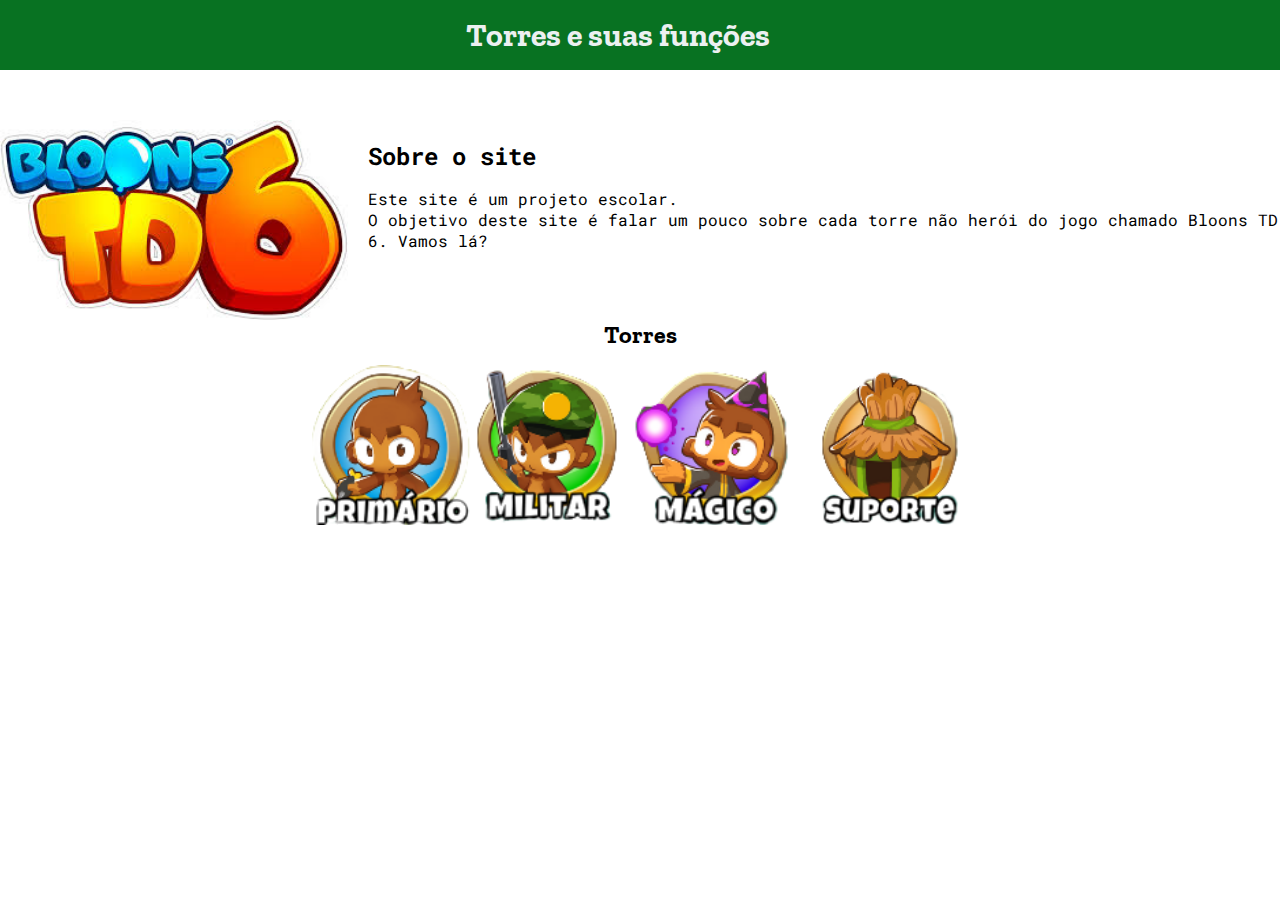
<file: index.html>
<!DOCTYPE html>
<html lang="pt-BR">
<head>
    <meta charset="UTF-8">
    <meta http-equiv="X-UA-Compatible" content="IE=edge">
    <meta name="viewport" content="width=device-width, initial-scale=1.0">
    <title>Bloons TD 6</title>
    <link rel="stylesheet" href="./main.css"/>

    <link rel="preconnect" href="https://fonts.googleapis.com">
<link rel="preconnect" href="https://fonts.gstatic.com" crossorigin>
<link href="https://fonts.googleapis.com/css2?family=Roboto+Mono:ital@1&family=Zilla+Slab:ital@1&display=swap" rel="stylesheet">
</head>
<body>
    <header>
        <div class="container">
            <h1>Torres e suas funções</h1>
        </div>
    </header>
    <section id="about">
        <div class="container">
            <img class="bloons_td_logo" src="Images/bloons_td_6_2.png"/>
            <div>
                <h2>Sobre o site</h2>
                <p>Este site é um projeto escolar.</p>
                <p> O objetivo deste site é falar um pouco sobre cada torre não herói do jogo chamado Bloons TD 6. Vamos lá?</p>
            </div>
        </div>
    </section>
    <section id="towers">
        <div align="center">
            <h2>Torres</h2>
            <div class="links">
                <ul>
                    <li>
                        <a class="primarios" href="./primarias.html"><img src="Images/primarios.png"/></a>
                    </li>
                    <li>
                        <a href="./militares.html"><img src="Images/militares.png"/></a>
                    </li>
                    <li>
                        <a href="./magicas.html"><img src="Images/magicos.png"/></a>
                    </li>
                    <li>
                        <a href="./suportes.html"><img src="Images/suporte.png"/></a>
                    </li>
                </ul>
            </div>
        </div>
    </section>
</body>
</html>
</file>
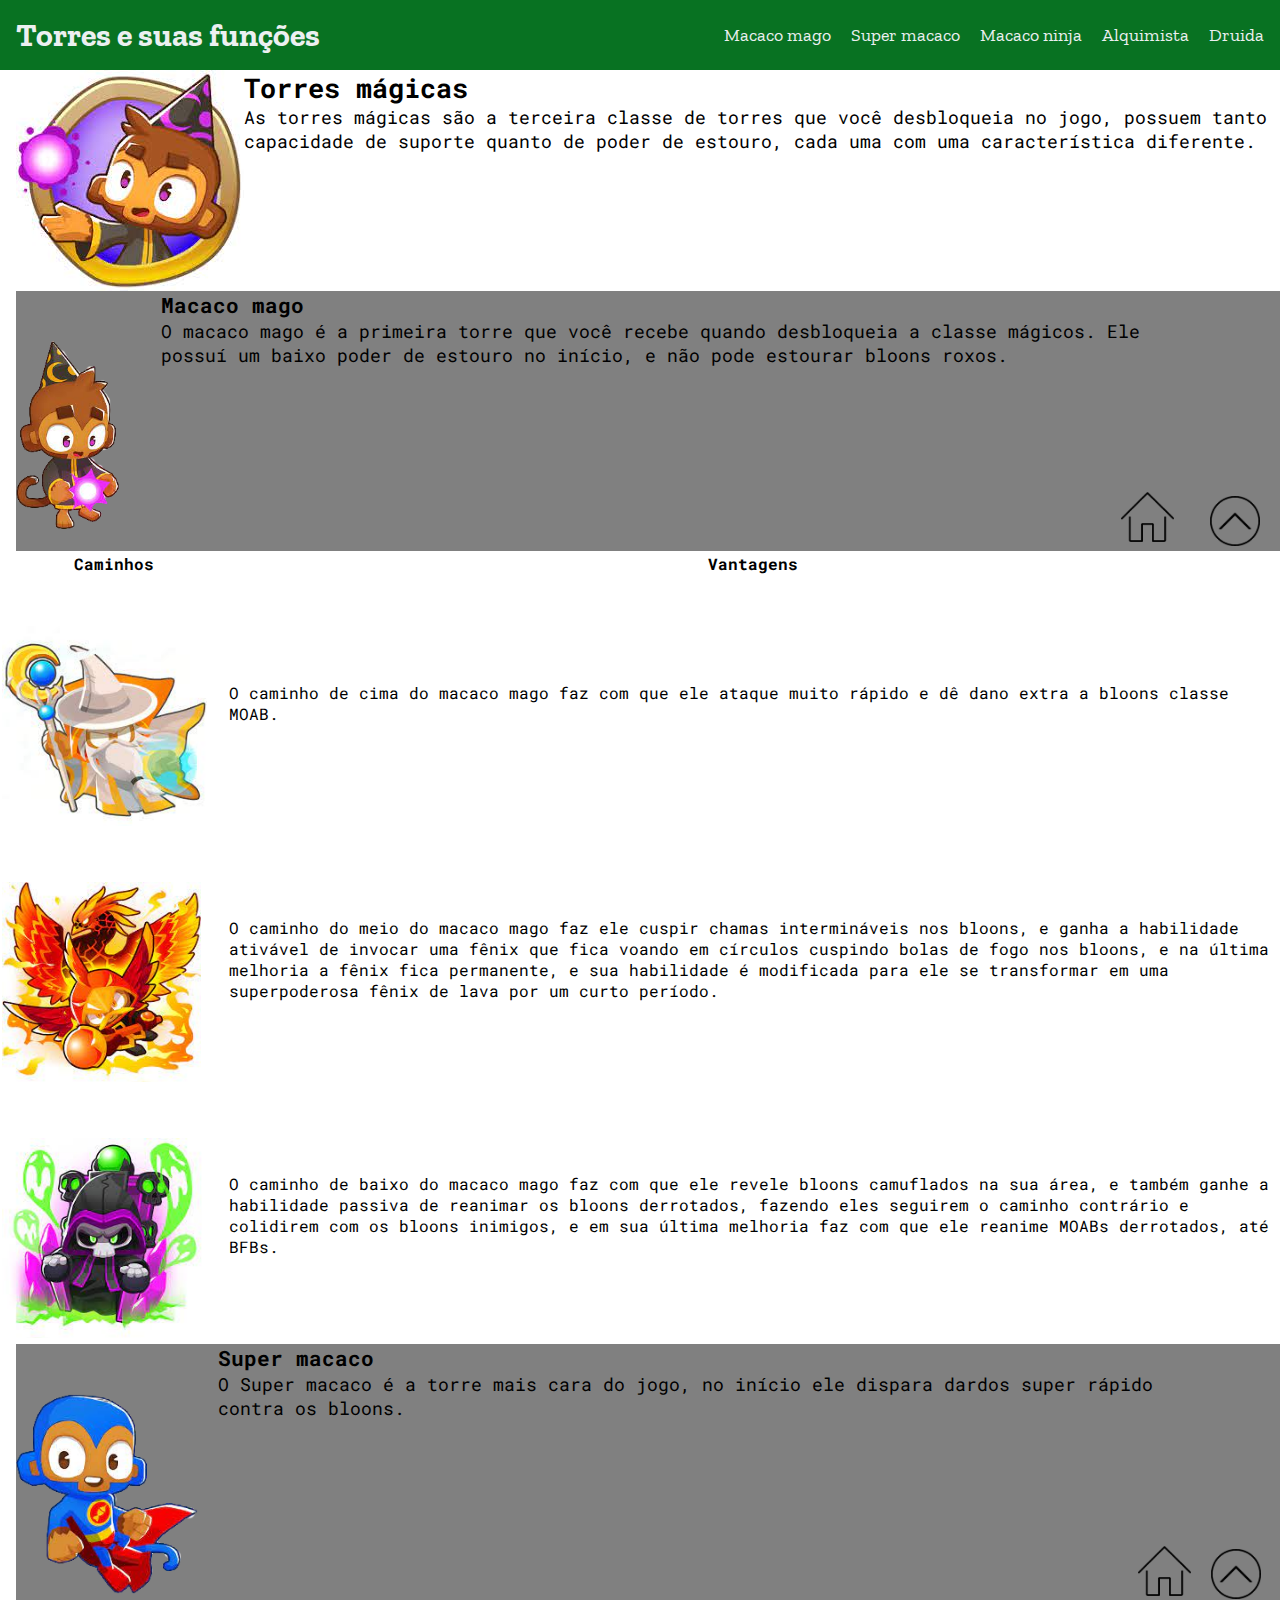
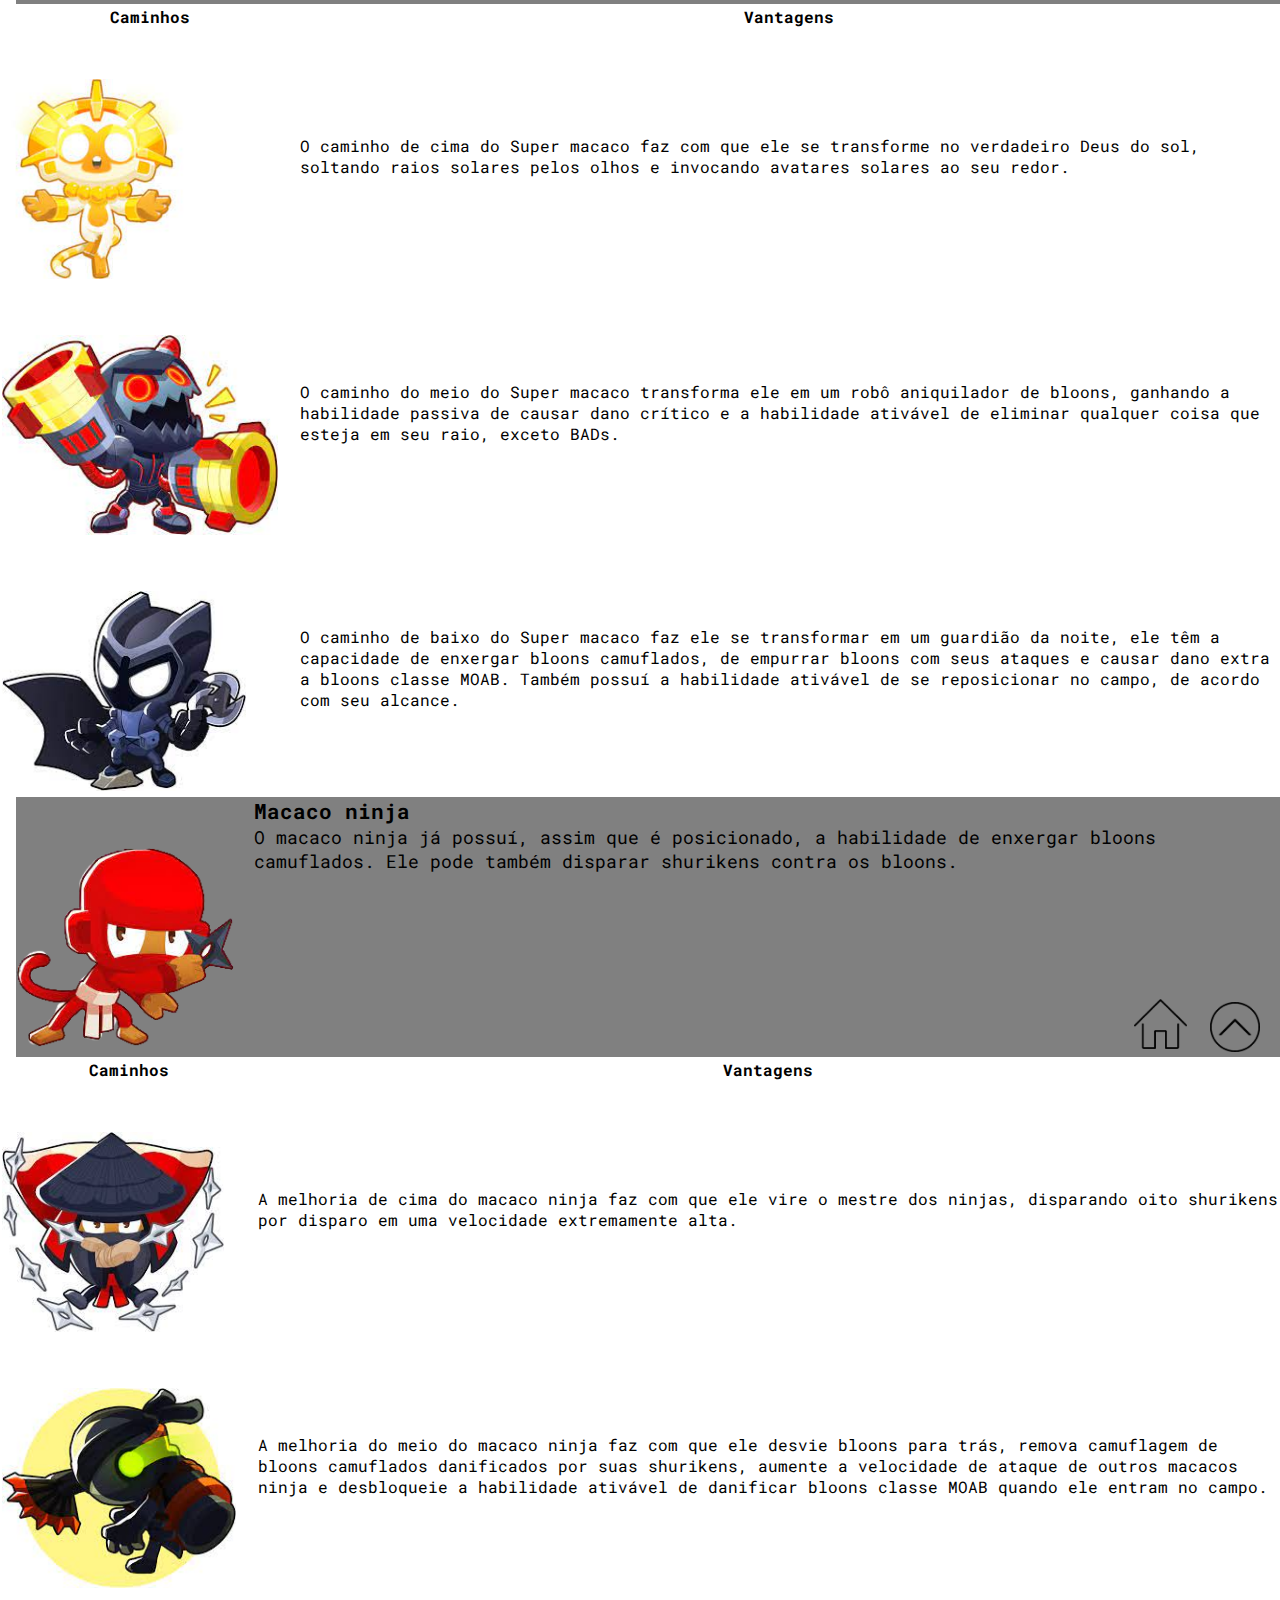
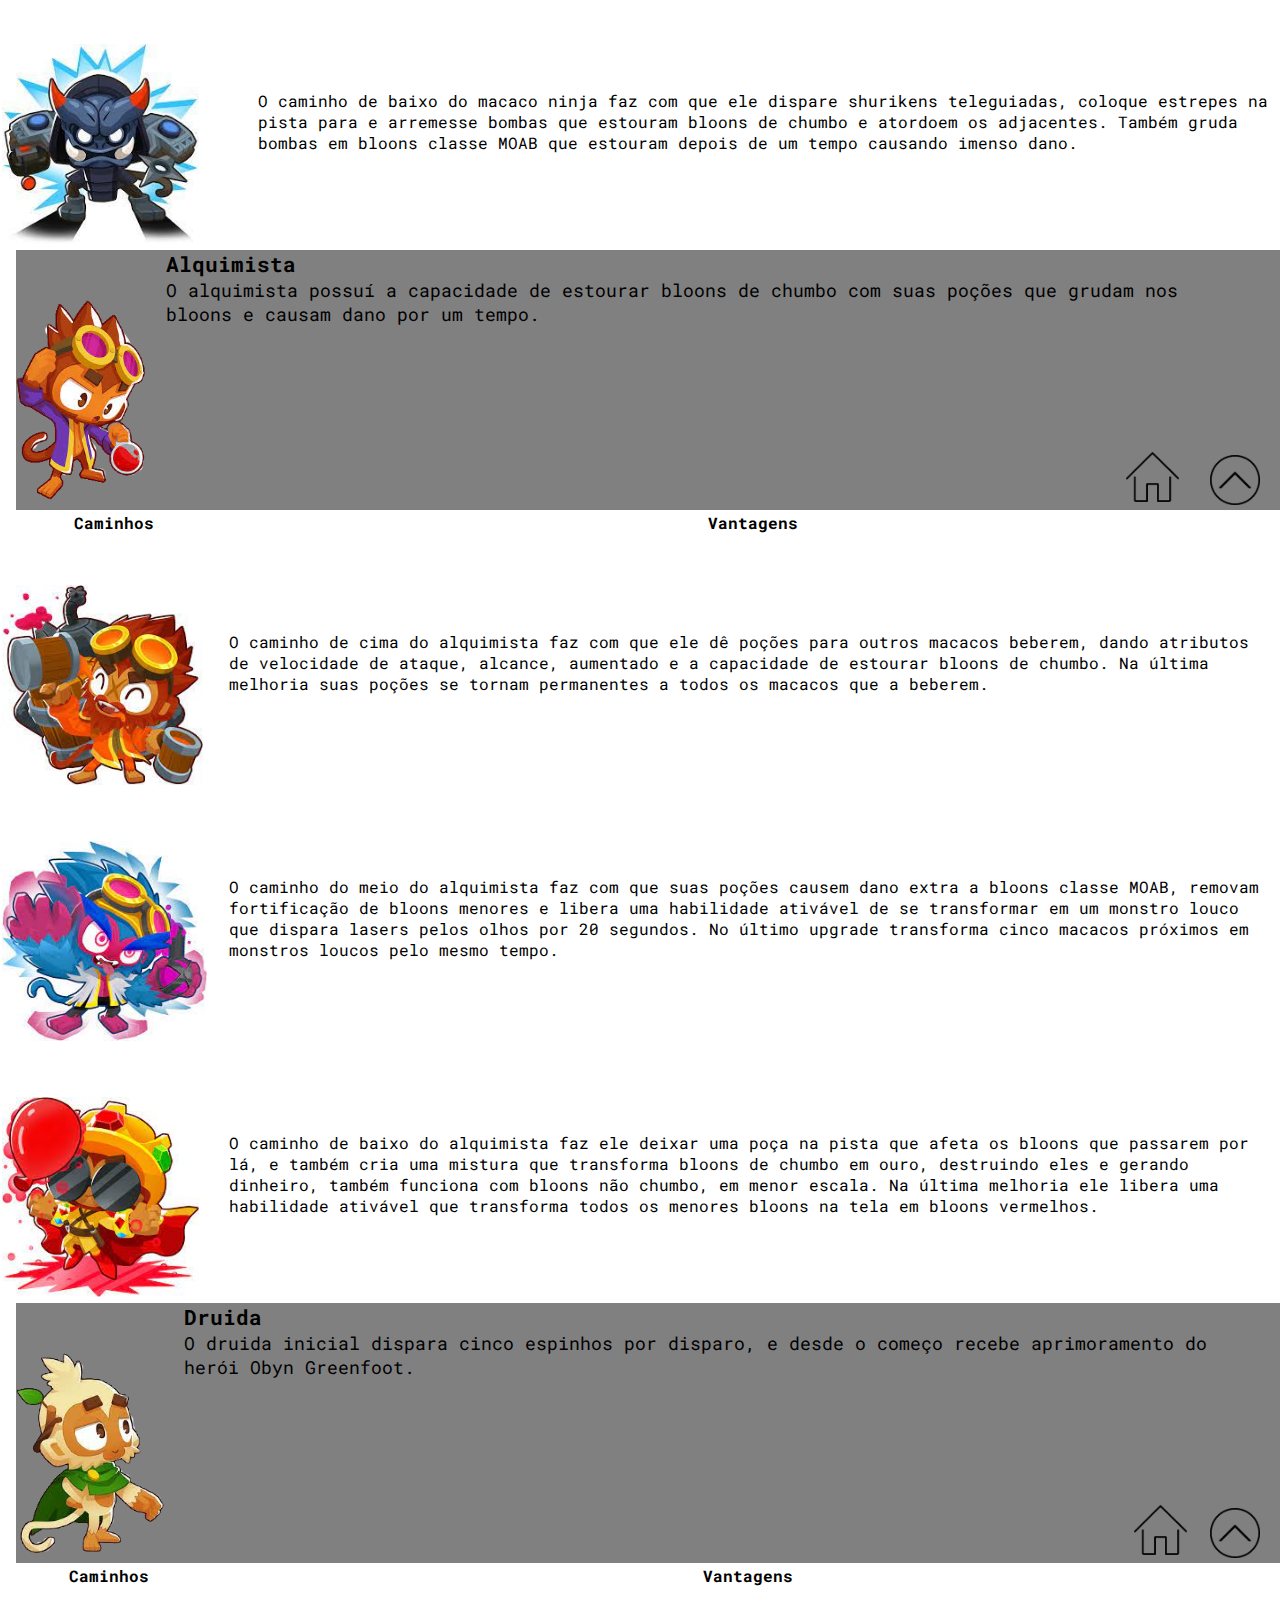
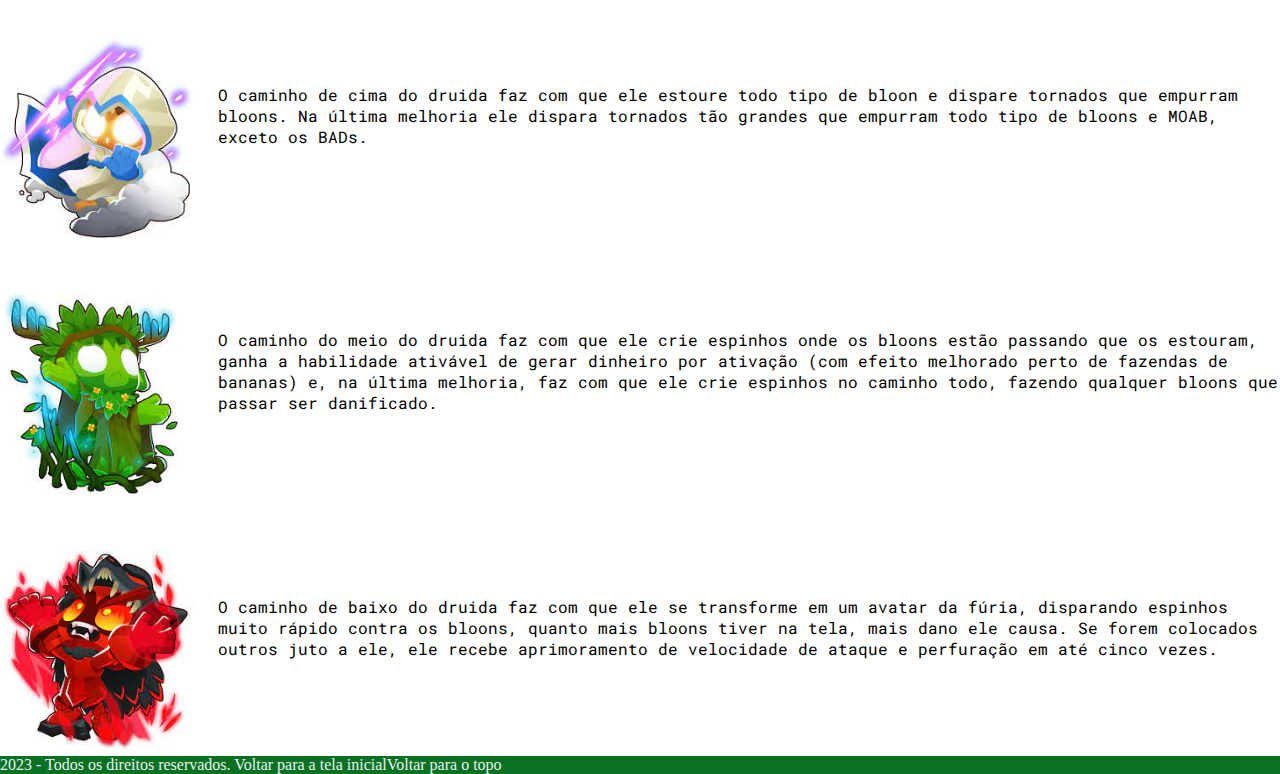
<file: magicas.html>
<!DOCTYPE html>
<html lang="pt-BR">
<head>
    <meta charset="UTF-8">
    <meta http-equiv="X-UA-Compatible" content="IE=edge">
    <meta name="viewport" content="width=device-width, initial-scale=1.0">
    <title>Mágicas</title>
    <link rel="stylesheet" href="./main2.css"/>

    <link rel="preconnect" href="https://fonts.googleapis.com">
    <link rel="preconnect" href="https://fonts.gstatic.com" crossorigin>
    <link href="https://fonts.googleapis.com/css2?family=Roboto+Mono:ital@1&family=Zilla+Slab:ital@1&display=swap" rel="stylesheet">
</head>
<body>
    <header>
        <div class="container">
            <h1>Torres e suas funções</h1>
            <nav>
                <ul>
                    <li>
                        <a href="#wizard_monkey" title="Ir para macaco mago">Macaco mago</a>
                    </li>
                    <li>
                        <a href="#super_monkey" title="Ir para super macaco">Super macaco</a>
                    </li>
                    <li>
                        <a href="#ninja_monkey" title="Ir para macaco ninja">Macaco ninja</a>
                    </li>
                    <li>
                        <a href="#alchemist" title="Ir para alquimista">Alquimista</a>
                    </li>
                    <li>
                        <a href="#druid" title="Ir para druida">Druida</a>
                    </li>
                </ul>
            </nav>
        </div>
    </header>
    <section id="introduction">
        <div class="container1">
            <img class="militares_logo" src="Images/magic_monkeys.png"/>
            <div>
                <h2>Torres mágicas</h2>
                <p>As torres mágicas são a terceira classe de torres que você desbloqueia no jogo, possuem tanto capacidade de suporte quanto de poder de estouro, cada uma com uma característica diferente.</p>
            </div>
        </div>
    </section>
    <section id="towers">
        <div class="container">
            <div class="container2">
                <img src="Images/wizard_monkey.png"/>
                <div id="wizard_monkey">
                    <h3>Macaco mago</h3>
                    <p>O macaco mago é a primeira torre que você recebe quando desbloqueia a classe mágicos. Ele possuí um baixo poder de estouro no início, e não pode estourar bloons roxos.</p>
                    <a href="./index.html" title="Voltar para a tela inicial"><img src="Images/home_button.png"/></a>
                </div>
                <a id="link2" href="#introduction"><img src="Images/page_up_button.png"/></a>
            </div>
                <tbody>
                    <table>
                        <th>Caminhos</th>
                        <th>Vantagens</th>
                        <tr>
                            <td><img src="Images/wizard_monkey_archmage.png"/></td>
                            <td>O caminho de cima do macaco mago faz com que ele ataque muito rápido e dê dano extra a bloons classe MOAB.</td>
                        </tr>
                        <tr>
                            <td><img src="Images/wizard_monkey_lord_phoenix.png"/></td>
                            <td>O caminho do meio do macaco mago faz ele cuspir chamas intermináveis nos bloons, e ganha a habilidade ativável de invocar uma fênix que fica voando em círculos cuspindo bolas de fogo nos bloons, e na última melhoria a fênix fica permanente, e sua habilidade é modificada para ele se transformar em uma superpoderosa fênix de lava por um curto período.</td>
                        </tr>
                        <tr>
                            <td><img src="Images/wizard_monkey_soulbind.png"/></td>
                            <td>O caminho de baixo do macaco mago faz com que ele revele bloons camuflados na sua área, e também ganhe a habilidade passiva de reanimar os bloons derrotados, fazendo eles seguirem o caminho contrário e colidirem com os bloons inimigos, e em sua última melhoria faz com que ele reanime MOABs derrotados, até BFBs.</td>
                        </tr>
                    </table>
                </tbody>
            <div class="container2">
                <img src="Images/super_monkey.png"/>
                <div id="super_monkey">
                    <h3>Super macaco</h3>
                    <p>O Super macaco é a torre mais cara do jogo, no início ele dispara dardos super rápido contra os bloons.</p>
                    <a href="./index.html" title="Voltar para a tela inicial"><img src="Images/home_button.png"/></a>
                </div>
                <a id="link2" href="#introduction"><img src="Images/page_up_button.png"/></a>
            </div>
            <tbody>
                <table>
                    <th>Caminhos</th>
                    <th>Vantagens</th>
                    <tr>
                        <td><img src="Images/super_monkey_true_sun_god.png"/></td>
                        <td>O caminho de cima do Super macaco faz com que ele se transforme no verdadeiro Deus do sol, soltando raios solares pelos olhos e invocando avatares solares ao seu redor.</td>
                    </tr>
                    <tr>
                        <td><img src="Images/super_monkey_the_antibloon.png"/></td>
                        <td>O caminho do meio do Super macaco transforma ele em um robô aniquilador de bloons, ganhando a habilidade passiva de causar dano crítico e a habilidade ativável de eliminar qualquer coisa que esteja em seu raio, exceto BADs.</td>
                    </tr>
                    <tr>
                        <td><img src="Images/super_monkey_legend_of_the_night.png"/></td>
                        <td>O caminho de baixo do Super macaco faz ele se transformar em um guardião da noite, ele têm a capacidade de enxergar bloons camuflados, de empurrar bloons com seus ataques e causar dano extra a bloons classe MOAB. Também possuí a habilidade ativável de se reposicionar no campo, de acordo com seu alcance.</td>
                    </tr>
                </table>
            </tbody>
            <div class="container2">
                <img src="Images/ninja_monkey.png"/>
                <div id="ninja_monkey">
                    <h3>Macaco ninja</h3>
                    <p>O macaco ninja já possuí, assim que é posicionado, a habilidade de enxergar bloons camuflados. Ele pode também disparar shurikens contra os bloons.</p>
                    <a href="./index.html" title="Voltar para a tela inicial"><img src="Images/home_button.png"/></a>
                </div>
                <a id="link2" href="#introduction"><img src="Images/page_up_button.png"/></a>
            </div>
            <tbody>
                <table>
                    <th>Caminhos</th>
                    <th>Vantagens</th>
                    <tr>
                        <td><img src="Images/ninja_monkey_grandmaster_ninja.png"/></td>
                        <td>A melhoria de cima do macaco ninja faz com que ele vire o mestre dos ninjas, disparando oito shurikens por disparo em uma velocidade extremamente alta.</td>
                    </tr>
                    <tr>
                        <td><img src="Images/ninja_monkey_grand_saboteur.png"/></td>
                        <td>A melhoria do meio do macaco ninja faz com que ele desvie bloons para trás, remova camuflagem de bloons camuflados danificados por suas shurikens, aumente a velocidade de ataque de outros macacos ninja e desbloqueie a habilidade ativável de danificar bloons classe MOAB quando ele entram no campo.</td>
                    </tr>
                    <tr>
                        <td><img src="Images/ninja_monkey_master_bomber.png"/></td>
                        <td>O caminho de baixo do macaco ninja faz com que ele dispare shurikens teleguiadas, coloque estrepes na pista para  e arremesse bombas que estouram bloons de chumbo e atordoem os adjacentes. Também gruda bombas em bloons classe MOAB que estouram depois de um tempo causando imenso dano.</td>
                    </tr>
                </table>
            </tbody>
            <div class="container2">
                <img src="Images/alchemist.png"/>
                <div id="alchemist">
                    <h3>Alquimista</h3>
                    <p>O alquimista possuí a capacidade de estourar bloons de chumbo com suas poções que grudam nos bloons e causam dano por um tempo.</p>
                    <a href="./index.html" title="Voltar para a tela inicial"><img src="Images/home_button.png"/></a>
                </div>
                <a id="link2" href="#introduction"><img src="Images/page_up_button.png"/></a>
            </div>
            <tbody>
                <table>
                    <th>Caminhos</th>
                    <th>Vantagens</th>
                    <tr>
                        <td><img src="Images/alchemist_permanent_potion.png"/></td>
                        <td>O caminho de cima do alquimista faz com que ele dê poções para outros macacos beberem, dando atributos de velocidade de ataque, alcance, aumentado e a capacidade de estourar bloons de chumbo. Na última melhoria suas poções se tornam permanentes a todos os macacos que a beberem.</td>
                    </tr>
                    <tr>
                        <td><img src="Images/alchemist_total_transformation.png"/></td>
                        <td>O caminho do meio do alquimista faz com que suas poções causem dano extra a bloons classe MOAB, removam fortificação de bloons menores e libera uma habilidade ativável de se transformar em um monstro louco que dispara lasers pelos olhos por 20 segundos. No último upgrade transforma cinco macacos próximos em monstros loucos pelo mesmo tempo.</td>
                    </tr>
                    <tr>
                        <td><img src="Images/alchemist_bloon_master.png"/></td>
                        <td>O caminho de baixo do alquimista faz ele deixar uma poça na pista que afeta os bloons que passarem por lá, e também cria uma mistura que transforma bloons de chumbo em ouro, destruindo eles e gerando dinheiro, também funciona com bloons não chumbo, em menor escala. Na última melhoria ele libera uma habilidade ativável que transforma todos os menores bloons na tela em bloons vermelhos.</td>
                    </tr>
                </table>
            </tbody>
            <div class="container2">
                <img src="Images/druid.png"/>
                <div id="druid">
                    <h3>Druida</h3>
                    <p>O druida inicial dispara cinco espinhos por disparo, e desde o começo recebe aprimoramento do herói Obyn Greenfoot.</p>
                    <a href="./index.html" title="Voltar para a tela inicial"><img src="Images/home_button.png"/></a>
                </div>
                <a id="link2" href="#introduction"><img src="Images/page_up_button.png"/></a>
            </div>
            <tbody>
                <table>
                    <th>Caminhos</th>
                    <th>Vantagens</th>
                    <tr>
                        <td><img src="Images/druid_superstorm.png"/></td>
                        <td>O caminho de cima do druida faz com que ele estoure todo tipo de bloon e dispare tornados que empurram bloons. Na última melhoria ele dispara tornados tão grandes que empurram todo tipo de bloons e MOAB, exceto os BADs.</td>
                    </tr>
                    <tr>
                        <td><img src="Images/druid_spirit_of_the_forest.png"/></td>
                        <td>O caminho do meio do druida faz com que ele crie espinhos onde os bloons estão passando que os estouram, ganha a habilidade ativável de gerar dinheiro por ativação (com efeito melhorado perto de fazendas de bananas) e, na última melhoria, faz com que ele crie espinhos no caminho todo, fazendo qualquer bloons que passar ser danificado.</td>
                    </tr>
                    <tr>
                        <td><img src="Images/druid_avatar_of_wrath.png"/></td>
                        <td>O caminho de baixo do druida faz com que ele se transforme em um avatar da fúria, disparando espinhos muito rápido contra os bloons, quanto mais bloons tiver na tela, mais dano ele causa. Se forem colocados outros juto a ele, ele recebe aprimoramento de velocidade de ataque e perfuração em até cinco vezes. </td>
                    </tr>
                </table>
            </tbody>
        </div>
    </section>
</body>
<footer>2023 - Todos os direitos reservados. <a href="./index.html">Voltar para a tela inicial</a><a id="link2" href="#introduction">Voltar para o topo</a></footer>
</html>
</file>
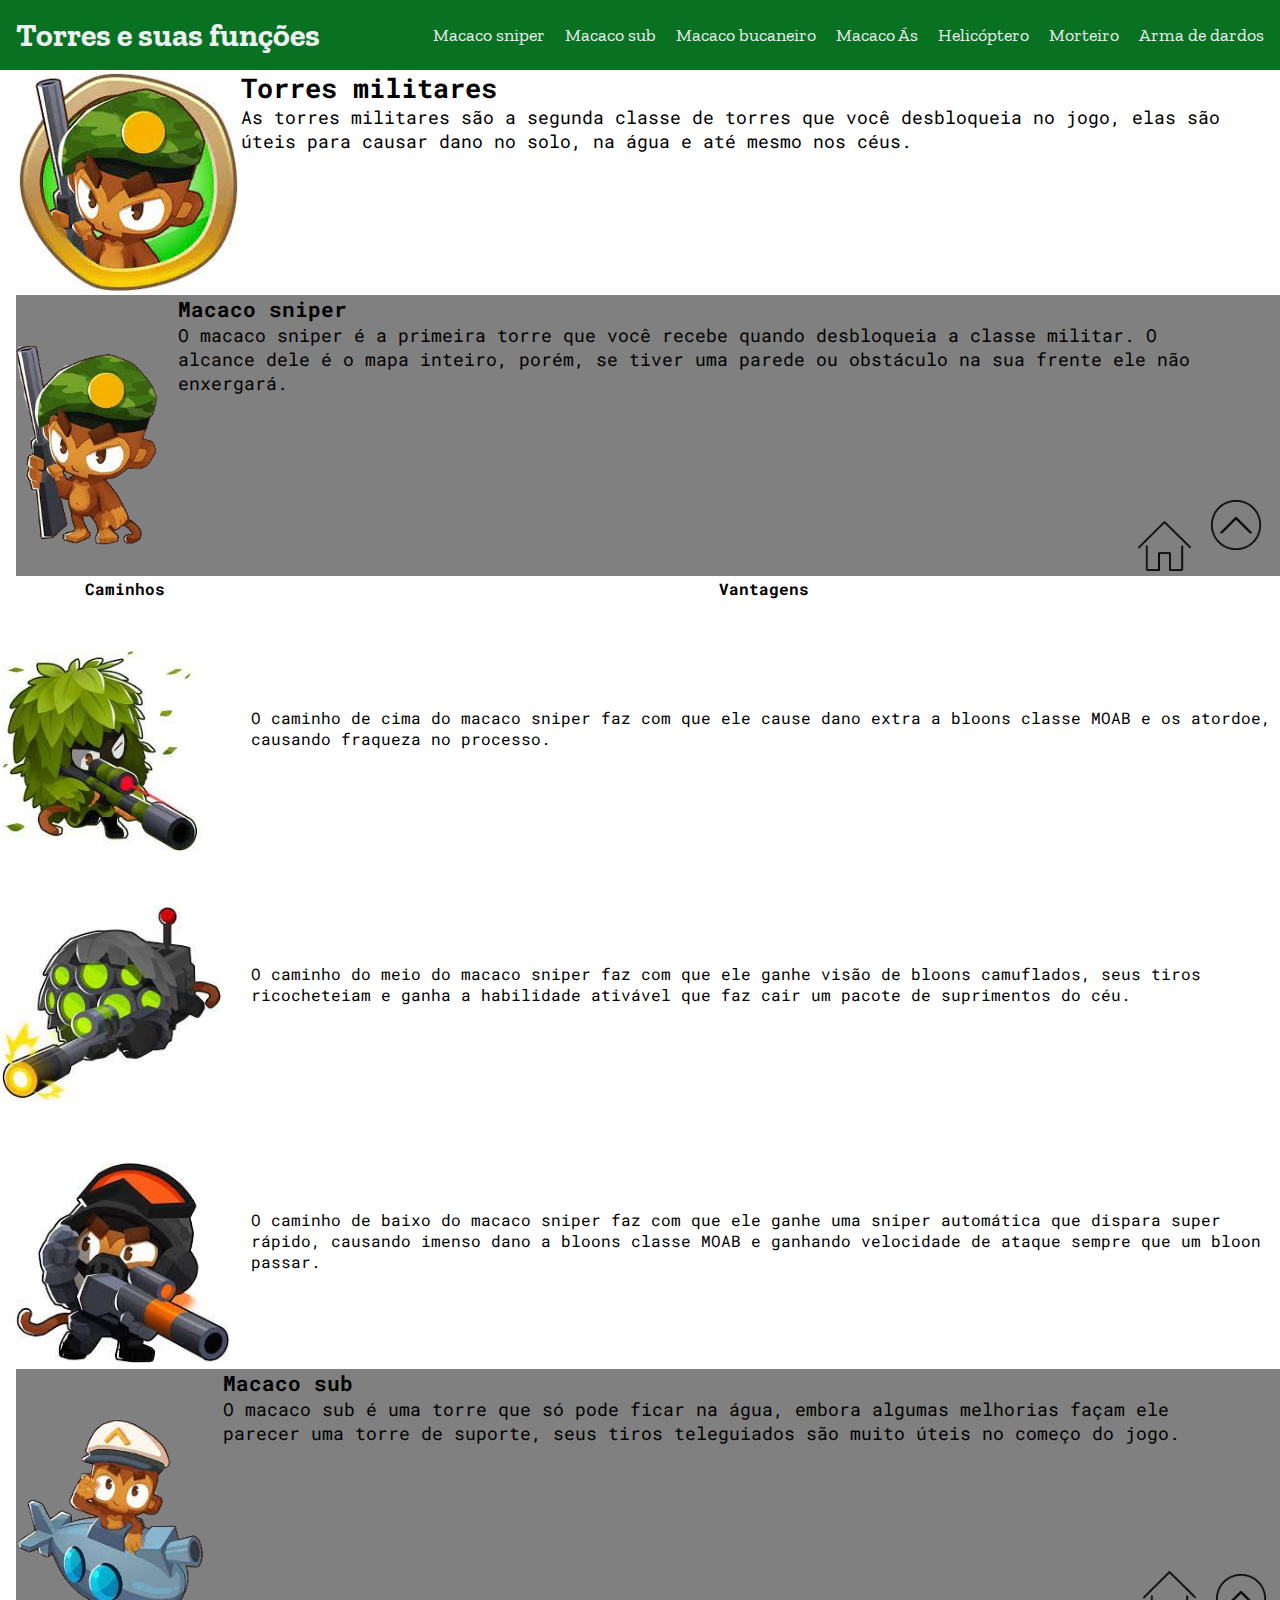
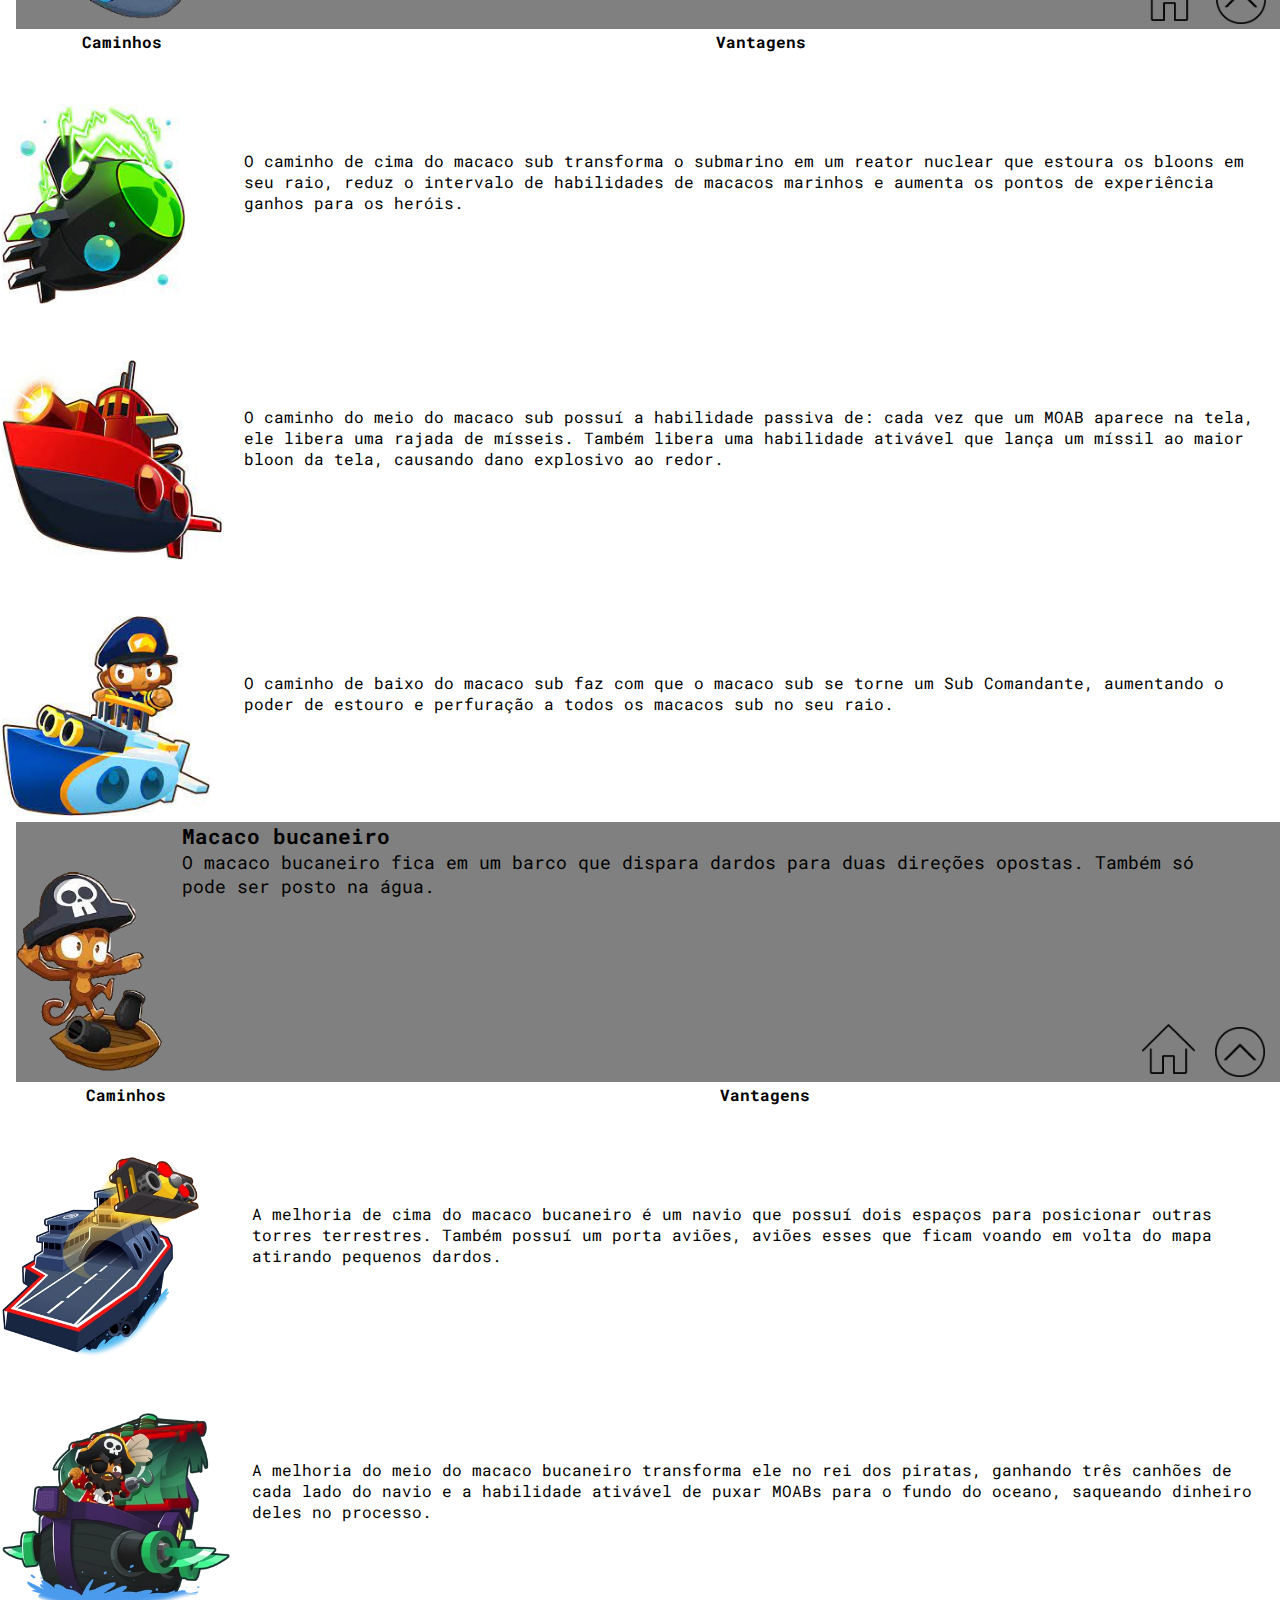
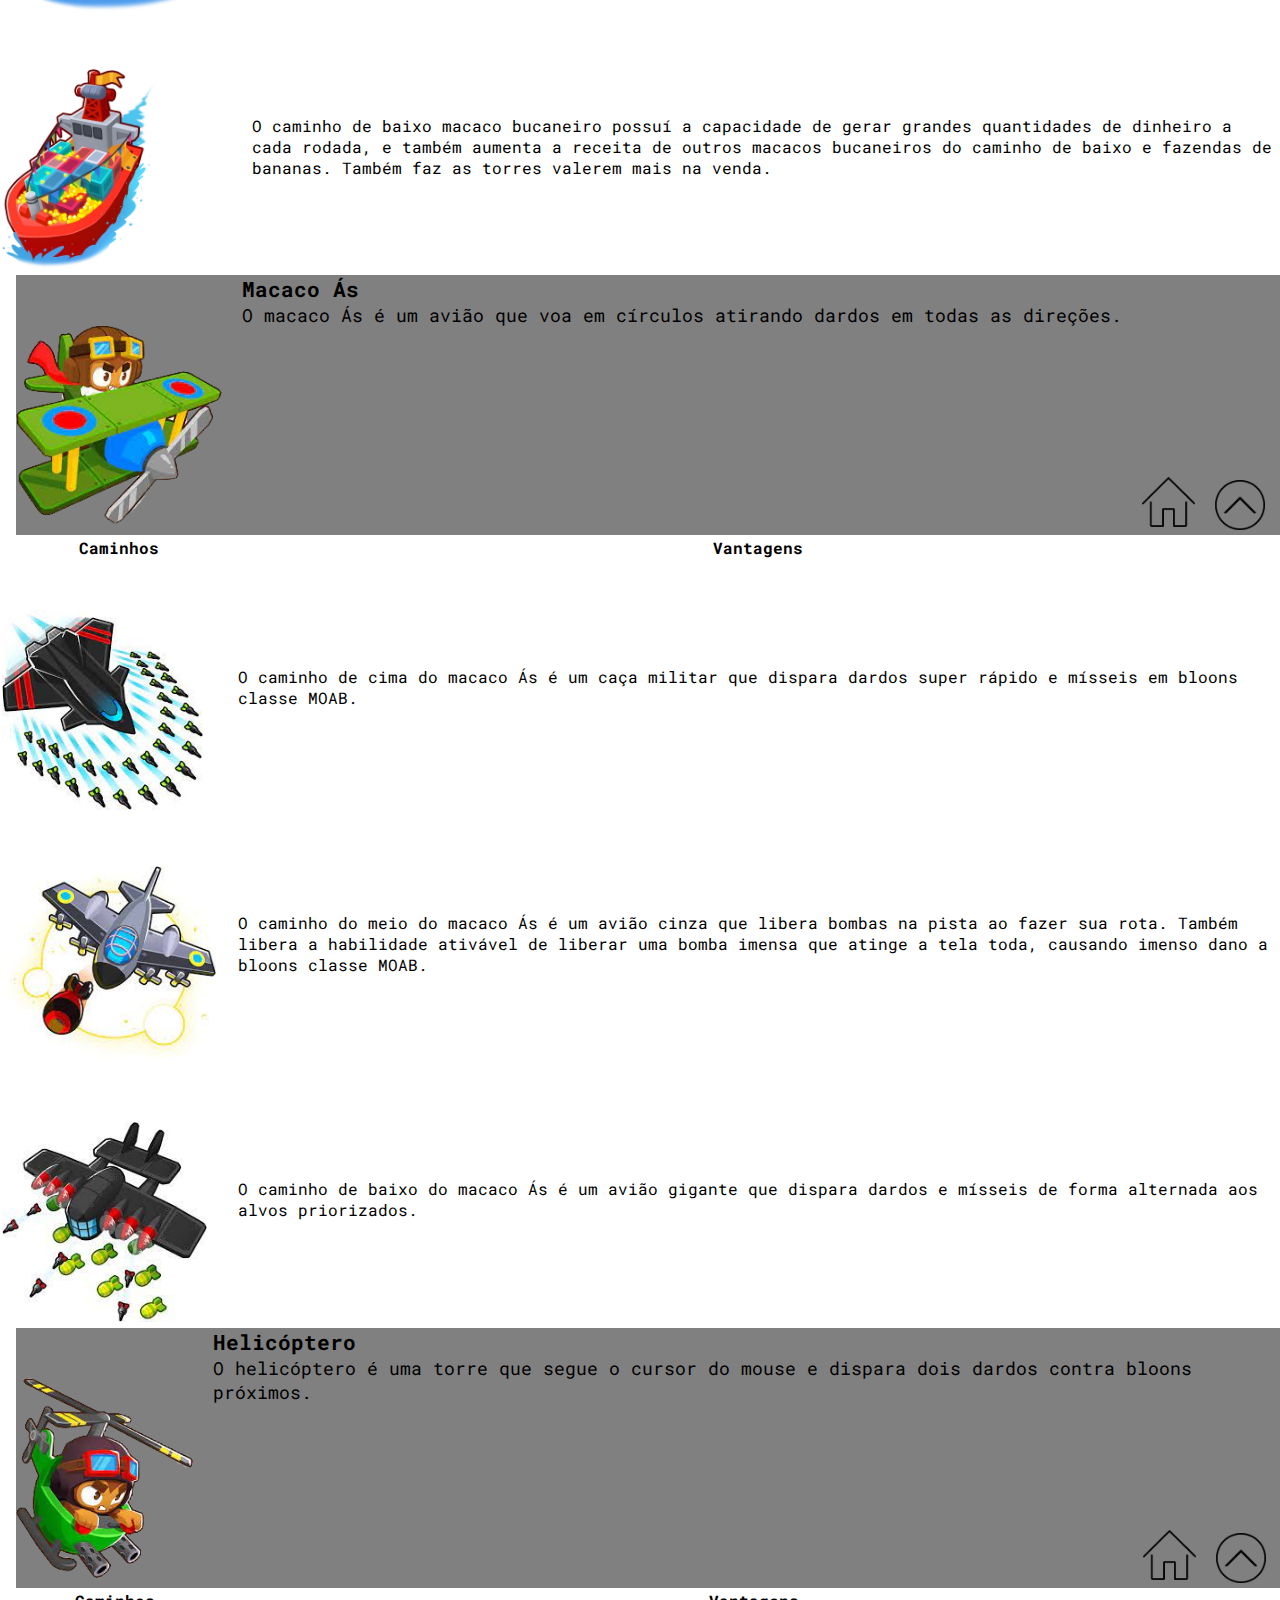
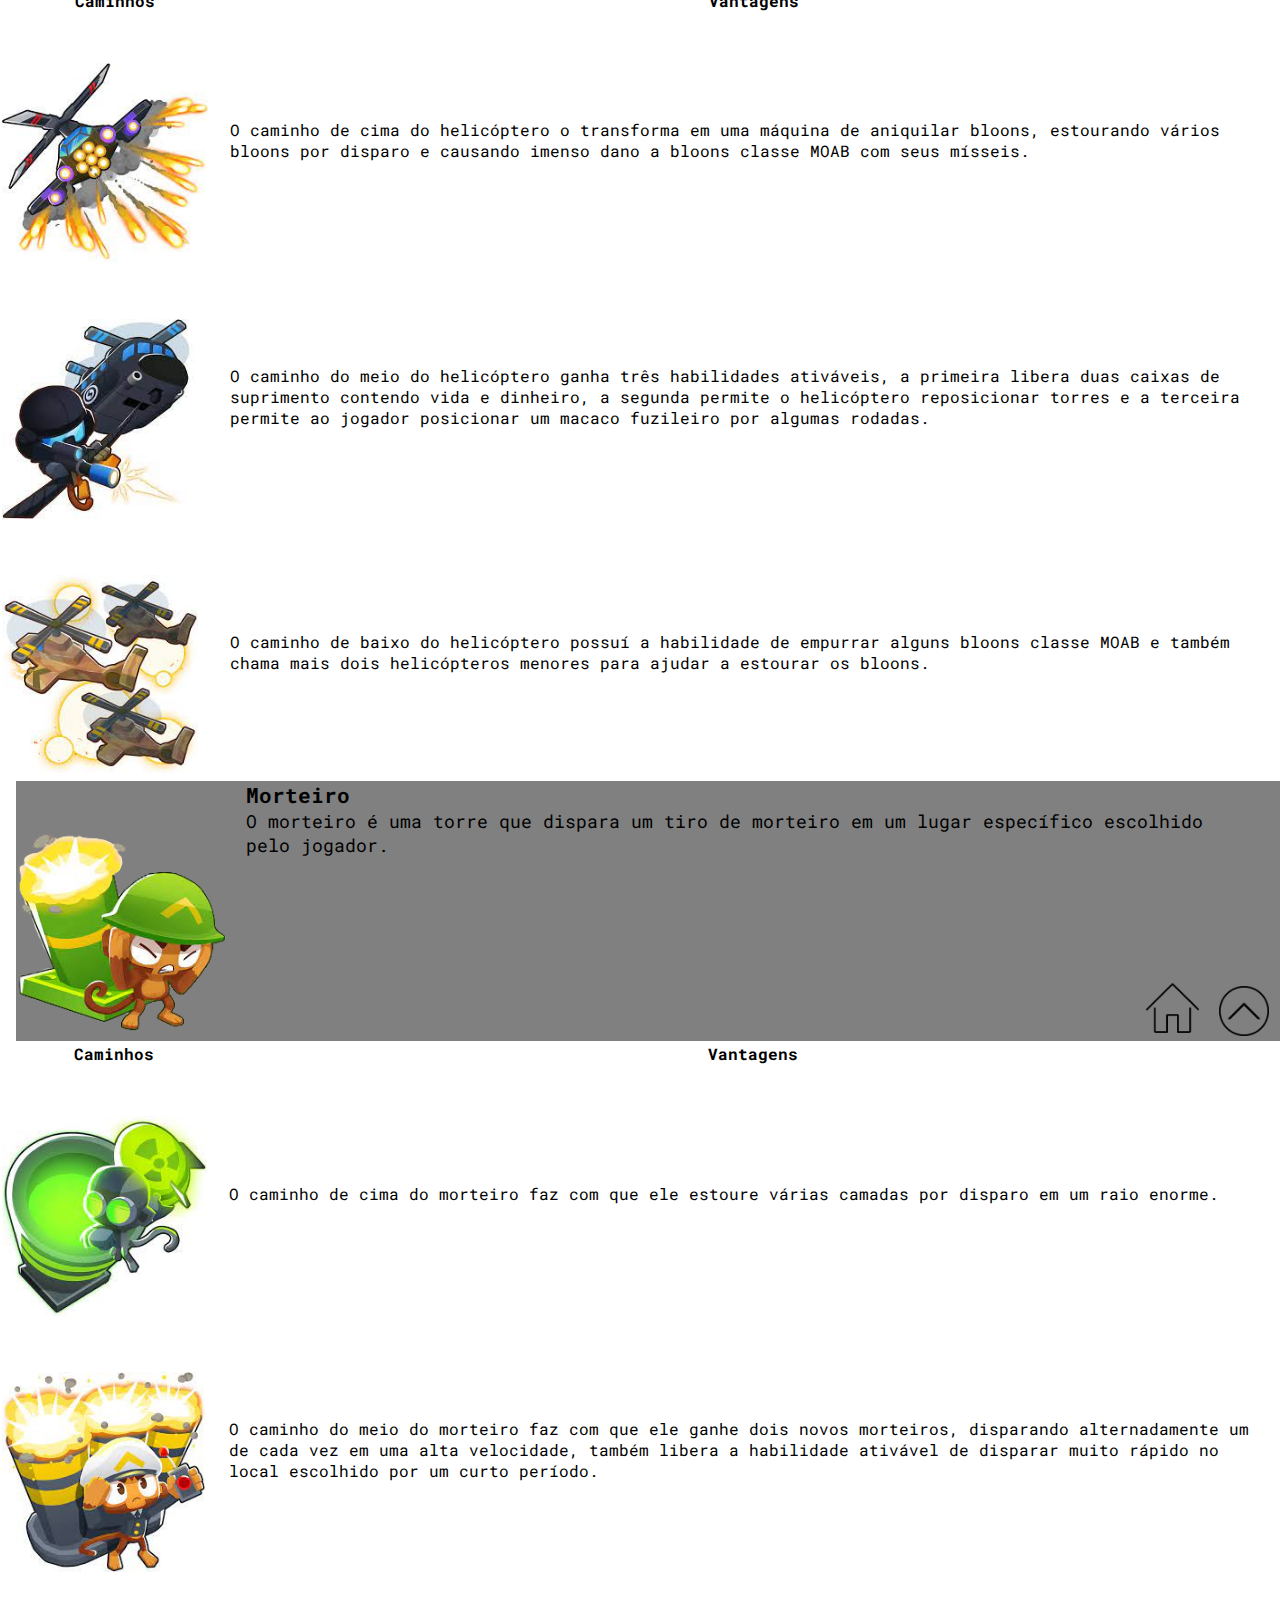
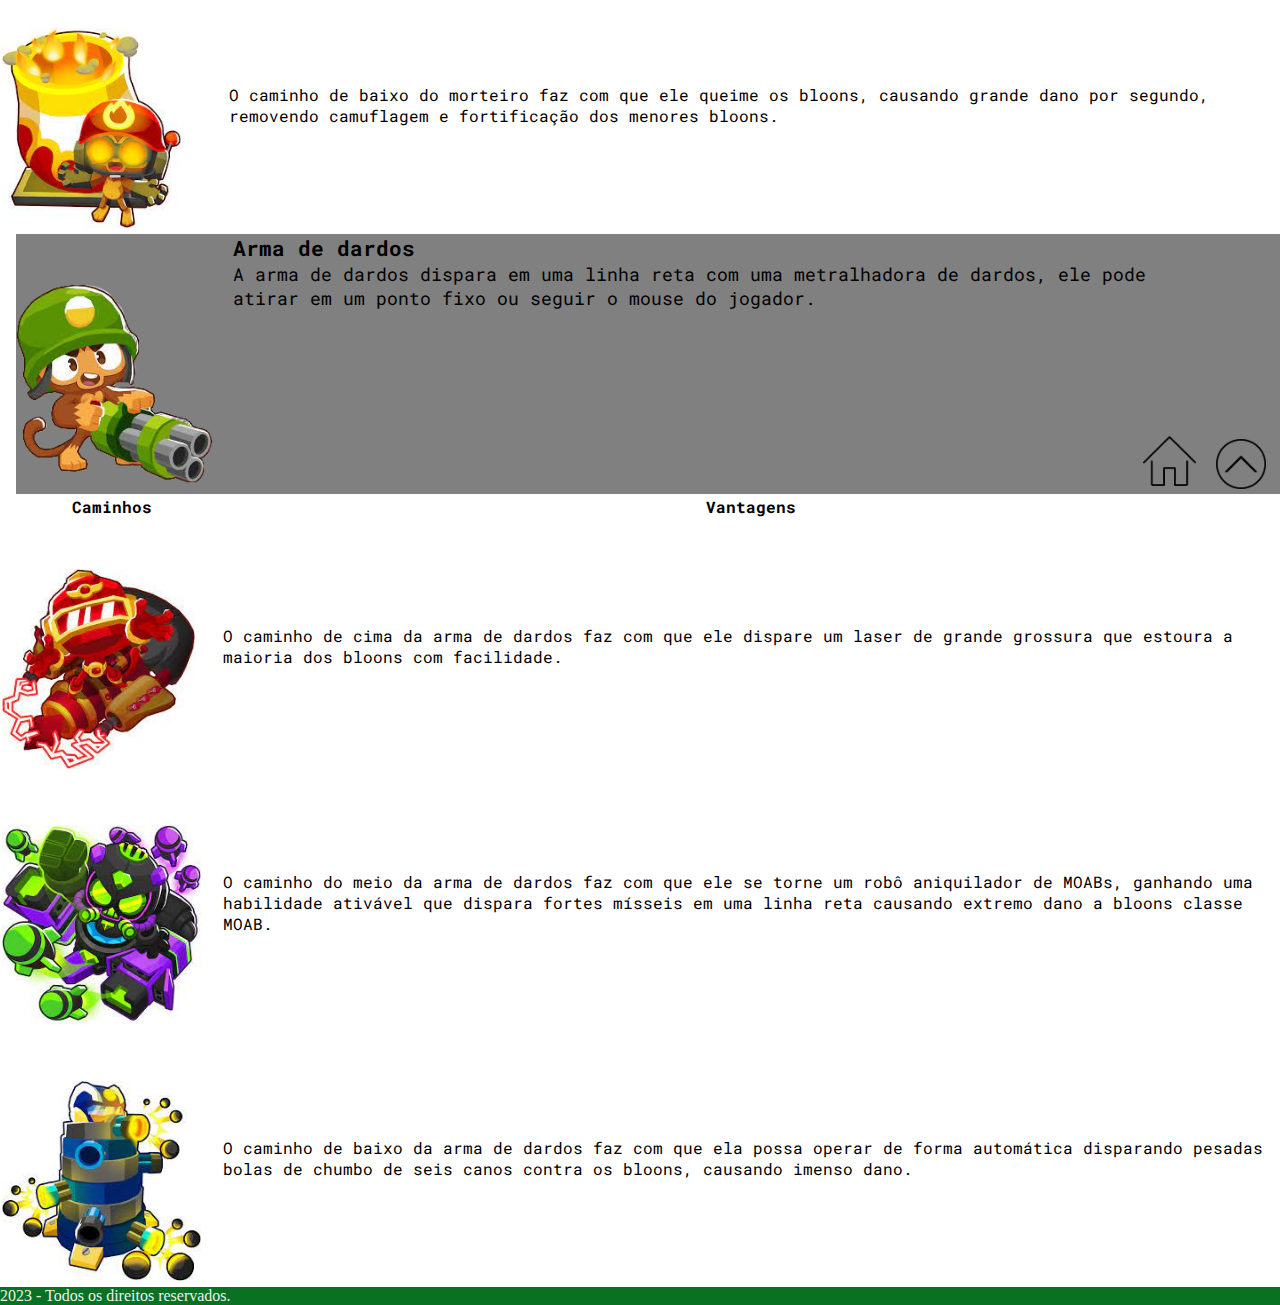
<file: militares.html>
<!DOCTYPE html>
<html lang="pt-BR">
<head>
    <meta charset="UTF-8">
    <meta http-equiv="X-UA-Compatible" content="IE=edge">
    <meta name="viewport" content="width=device-width, initial-scale=1.0">
    <title>Militares</title>
    <link rel="stylesheet" href="./main2.css"/>

    <link rel="preconnect" href="https://fonts.googleapis.com">
    <link rel="preconnect" href="https://fonts.gstatic.com" crossorigin>
    <link href="https://fonts.googleapis.com/css2?family=Roboto+Mono:ital@1&family=Zilla+Slab:ital@1&display=swap" rel="stylesheet">
</head>
<body>
    <header>
        <div class="container">
            <h1>Torres e suas funções</h1>
            <nav>
                <ul>
                    <li>
                        <a href="#sniper_monkey" title="Ir para macaco sniper">Macaco sniper</a>
                    </li>
                    <li>
                        <a href="#monkey_sub" title="Ir para macaco sub">Macaco sub</a>
                    </li>
                    <li>
                        <a href="#monkey_buccaneer" title="Ir para macaco bucaneiro">Macaco bucaneiro</a>
                    </li>
                    <li>
                        <a href="#monkey_ace" title="Ir para macaco ás">Macaco Ás</a>
                    </li>
                    <li>
                        <a href="#heli_pilot" title="Ir para helicóptero">Helicóptero</a>
                    </li>
                    <li>
                        <a href="#mortar_monkey" title="Ir para morteiro">Morteiro</a>
                    </li>
                    <li>
                        <a href="#dartling_gunner" title="Ir para arma de dardos">Arma de dardos</a>
                    </li>
                </ul>
            </nav>
        </div>
    </header>
    <section id="introduction">
        <div class="container1">
            <img class="militares_logo" src="Images/military_monkeys.png"/>
            <div>
                <h2>Torres militares</h2>
                <p>As torres militares são a segunda classe de torres que você desbloqueia no jogo, elas são úteis para causar dano no solo, na água e até mesmo nos céus.</p>
            </div>
        </div>
    </section>
    <section id="towers">
        <div class="container">
            <div class="container2">
                <img src="Images/sniper_monkey.png"/>
                <div id="sniper_monkey">
                    <h3>Macaco sniper</h3>
                    <p>O macaco sniper é a primeira torre que você recebe quando desbloqueia a classe militar. O alcance dele é o mapa inteiro, porém, se tiver uma parede ou obstáculo na sua frente ele não enxergará.</p>
                    <a href="./index.html" title="Voltar para a tela inicial"><img src="Images/home_button.png"/></a>
                </div>
                <a id="link2" href="#introduction"><img src="Images/page_up_button.png"/></a>
            </div>
                <tbody>
                    <table>
                        <th>Caminhos</th>
                        <th>Vantagens</th>
                        <tr>
                            <td><img src="Images/sniper_monkey_strong.png"/></td>
                            <td>O caminho de cima do macaco sniper faz com que ele cause dano extra a bloons classe MOAB e os atordoe, causando fraqueza no processo.</td>
                        </tr>
                        <tr>
                            <td><img src="Images/sniper_monkey_elite_sniper.png"/></td>
                            <td>O caminho do meio do macaco sniper faz com que ele ganhe visão de bloons camuflados, seus tiros ricocheteiam e ganha a habilidade ativável que faz cair um pacote de suprimentos do céu.</td>
                        </tr>
                        <tr>
                            <td><img src="Images/sniper_monkey_elite_defender.png"/></td>
                            <td>O caminho de baixo do macaco sniper faz com que ele ganhe uma sniper automática que dispara super rápido, causando imenso dano a bloons classe MOAB e ganhando velocidade de ataque sempre que um bloon passar.</td>
                        </tr>
                    </table>
                </tbody>
            <div class="container2">
                <img src="Images/sub_monkey.png"/>
                <div id="monkey_sub">
                    <h3>Macaco sub</h3>
                    <p>O macaco sub é uma torre que só pode ficar na água, embora algumas melhorias façam ele parecer uma torre de suporte, seus tiros teleguiados são muito úteis no começo do jogo.</p>
                    <a href="./index.html" title="Voltar para a tela inicial"><img src="Images/home_button.png"/></a>
                </div>
                <a id="link2" href="#introduction"><img src="Images/page_up_button.png"/></a>
            </div>
            <tbody>
                <table>
                    <th>Caminhos</th>
                    <th>Vantagens</th>
                    <tr>
                        <td><img src="Images/monkey_sub_energizer.png"/></td>
                        <td>O caminho de cima do macaco sub transforma o submarino em um reator nuclear que estoura os bloons em seu raio, reduz o intervalo de habilidades de macacos marinhos e aumenta os pontos de experiência ganhos para os heróis.</td>
                    </tr>
                    <tr>
                        <td><img src="Images/monkey_sub_emptive_strike.png"/></td>
                        <td>O caminho do meio do macaco sub possuí a habilidade passiva de: cada vez que um MOAB aparece na tela, ele libera uma rajada de mísseis. Também libera uma habilidade ativável que lança um míssil ao maior bloon da tela, causando dano explosivo ao redor.</td>
                    </tr>
                    <tr>
                        <td><img src="Images/monkey_sub_sub_commander.png"/></td>
                        <td>O caminho de baixo do macaco sub faz com que o macaco sub se torne um Sub Comandante, aumentando o poder de estouro e perfuração a todos os macacos sub no seu raio.</td>
                    </tr>
                </table>
            </tbody>
            <div class="container2">
                <img src="Images/monkey_buccaneer.png"/>
                <div id="monkey_buccaneer">
                    <h3>Macaco bucaneiro</h3>
                    <p>O macaco bucaneiro fica em um barco que dispara dardos para duas direções opostas. Também só pode ser posto na água.</p>
                    <a href="./index.html" title="Voltar para a tela inicial"><img src="Images/home_button.png"/></a>
                </div>
                <a id="link2" href="#introduction"><img src="Images/page_up_button.png"/></a>
            </div>
            <tbody>
                <table>
                    <th>Caminhos</th>
                    <th>Vantagens</th>
                    <tr>
                        <td><img src="Images/monkey_buccaneer_carrier_flagship.png"/></td>
                        <td>A melhoria de cima do macaco bucaneiro é um navio que possuí dois espaços para posicionar outras torres terrestres. Também possuí um porta aviões, aviões esses que ficam voando em volta do mapa atirando pequenos dardos.</td>
                    </tr>
                    <tr>
                        <td><img src="Images/monkey_buccaneer_pirate_lord.png"/></td>
                        <td>A melhoria do meio do macaco bucaneiro transforma ele no rei dos piratas, ganhando três canhões de cada lado do navio e a habilidade ativável de puxar MOABs para o fundo do oceano, saqueando dinheiro deles no processo.</td>
                    </tr>
                    <tr>
                        <td><img src="Images/monkey_buccaneer_trade_empire.png"/></td>
                        <td>O caminho de baixo macaco bucaneiro possuí a capacidade de gerar grandes quantidades de dinheiro a cada rodada, e também aumenta a receita de outros macacos bucaneiros do caminho de baixo e fazendas de bananas. Também faz as torres valerem mais na venda.</td>
                    </tr>
                </table>
            </tbody>
            <div class="container2">
                <img src="Images/monkey_ace.png"/>
                <div id="monkey_ace">
                    <h3>Macaco Ás</h3>
                    <p>O macaco Ás é um avião que voa em círculos atirando dardos em todas as direções.</p>
                    <a href="./index.html" title="Voltar para a tela inicial"><img src="Images/home_button.png"/></a>
                </div>
                <a id="link2" href="#introduction"><img src="Images/page_up_button.png"/></a>
            </div>
            <tbody>
                <table>
                    <th>Caminhos</th>
                    <th>Vantagens</th>
                    <tr>
                        <td><img src="Images/monkey_ace_sky_shredder.png"/></td>
                        <td>O caminho de cima do macaco Ás é um caça militar que dispara dardos super rápido e mísseis em bloons classe MOAB.</td>
                    </tr>
                    <tr>
                        <td><img src="Images/monkey_ace_tsar_bomba.png"/></td>
                        <td>O caminho do meio do macaco Ás é um avião cinza que libera bombas na pista ao fazer sua rota. Também libera a habilidade ativável de liberar uma bomba imensa que atinge a tela toda, causando imenso dano a bloons classe MOAB.</td>
                    </tr>
                    <tr>
                        <td><img src="Images/monkey_ace_flying_fortress.png"/></td>
                        <td>O caminho de baixo do macaco Ás é um avião gigante que dispara dardos e mísseis de forma alternada aos alvos priorizados.</td>
                    </tr>
                </table>
            </tbody>
            <div class="container2">
                <img src="Images/heli_pilot.png"/>
                <div id="heli_pilot">
                    <h3>Helicóptero</h3>
                    <p>O helicóptero é uma torre que segue o cursor do mouse e dispara dois dardos contra bloons próximos.</p>
                    <a href="./index.html" title="Voltar para a tela inicial"><img src="Images/home_button.png"/></a>
                </div>
                <a id="link2" href="#introduction"><img src="Images/page_up_button.png"/></a>
            </div>
            <tbody>
                <table>
                    <th>Caminhos</th>
                    <th>Vantagens</th>
                    <tr>
                        <td><img src="Images/heli_pilot_apache_prime.png"/></td>
                        <td>O caminho de cima do helicóptero o transforma em uma máquina de aniquilar bloons, estourando vários bloons por disparo e causando imenso dano a bloons classe MOAB com seus mísseis.</td>
                    </tr>
                    <tr>
                        <td><img src="Images/heli_pilot_special_poperations.png"/></td>
                        <td>O caminho do meio do helicóptero ganha três habilidades ativáveis, a primeira libera duas caixas de suprimento contendo vida e dinheiro, a segunda permite o helicóptero reposicionar torres e a terceira permite ao jogador posicionar um macaco fuzileiro por algumas rodadas.</td>
                    </tr>
                    <tr>
                        <td><img src="Images/heli_pilot_comanche_commander.png"/></td>
                        <td>O caminho de baixo do helicóptero possuí a habilidade de empurrar alguns bloons classe MOAB e também chama mais dois helicópteros menores para ajudar a estourar os bloons.</td>
                    </tr>
                </table>
            </tbody>
            <div class="container2">
                <img src="Images/mortar_monkey.png"/>
                <div id="mortar_monkey">
                    <h3>Morteiro</h3>
                    <p>O morteiro é uma torre que dispara um tiro de morteiro em um lugar específico escolhido pelo jogador.</p>
                    <a href="./index.html" title="Voltar para a tela inicial"><img src="Images/home_button.png"/></a>
                </div>
                <a id="link2" href="#introduction"><img src="Images/page_up_button.png"/></a>
            </div>
            <tbody>
                <table>
                    <th>Caminhos</th>
                    <th>Vantagens</th>
                    <tr>
                        <td><img src="Images/mortar_monkey_the_biggest_one.png"/></td>
                        <td>O caminho de cima do morteiro faz com que ele estoure várias camadas por disparo em um raio enorme.</td>
                    </tr>
                    <tr>
                        <td><img src="Images/mortar_monkey_pop_and_awe.png"/></td>
                        <td>O caminho do meio do morteiro faz com que ele ganhe dois novos morteiros, disparando alternadamente um de cada vez em uma alta velocidade, também libera a habilidade ativável de disparar muito rápido no local escolhido por um curto período.</td>
                    </tr>
                    <tr>
                        <td><img src="Images/mortar_monkey_blooncineration.png"/></td>
                        <td>O caminho de baixo do morteiro faz com que ele queime os bloons, causando grande dano por segundo, removendo camuflagem e fortificação dos menores bloons.</td>
                    </tr>
                </table>
            </tbody>
            <div class="container2">
                <img src="Images/dartling_gunner.png"/>
                <div id="dartling_gunner">
                    <h3>Arma de dardos</h3>
                    <p>A arma de dardos dispara em uma linha reta com uma metralhadora de dardos, ele pode atirar em um ponto fixo ou seguir o mouse do jogador.</p>
                    <a href="./index.html" title="Voltar para a tela inicial"><img src="Images/home_button.png"/></a>
                </div>
                <a id="link2" href="#introduction"><img src="Images/page_up_button.png"/></a>
            </div>
            <tbody>
                <table>
                    <th>Caminhos</th>
                    <th>Vantagens</th>
                    <tr>
                        <td><img src="Images/dartling_gunner_ray_of_doom.png"/></td>
                        <td>O caminho de cima da arma de dardos faz com que ele dispare um laser de grande grossura que estoura a maioria dos bloons com facilidade.</td>
                    </tr>
                    <tr>
                        <td><img src="Images/dartling_gunner_MAD.png"/></td>
                        <td>O caminho do meio da arma de dardos faz com que ele se torne um robô aniquilador de MOABs, ganhando uma habilidade ativável que dispara fortes mísseis em uma linha reta causando extremo dano a bloons classe MOAB.</td>
                    </tr>
                    <tr>
                        <td><img src="Images/dartling_gunner_bloon_exclusion_zone.png"/></td>
                        <td>O caminho de baixo da arma de dardos faz com que ela possa operar de forma automática disparando pesadas bolas de chumbo de seis canos contra os bloons, causando imenso dano.</td>
                    </tr>
                </table>
            </tbody>
        </div>
    </section>
</body>
<footer>2023 - Todos os direitos reservados.</footer>
</html>
</file>
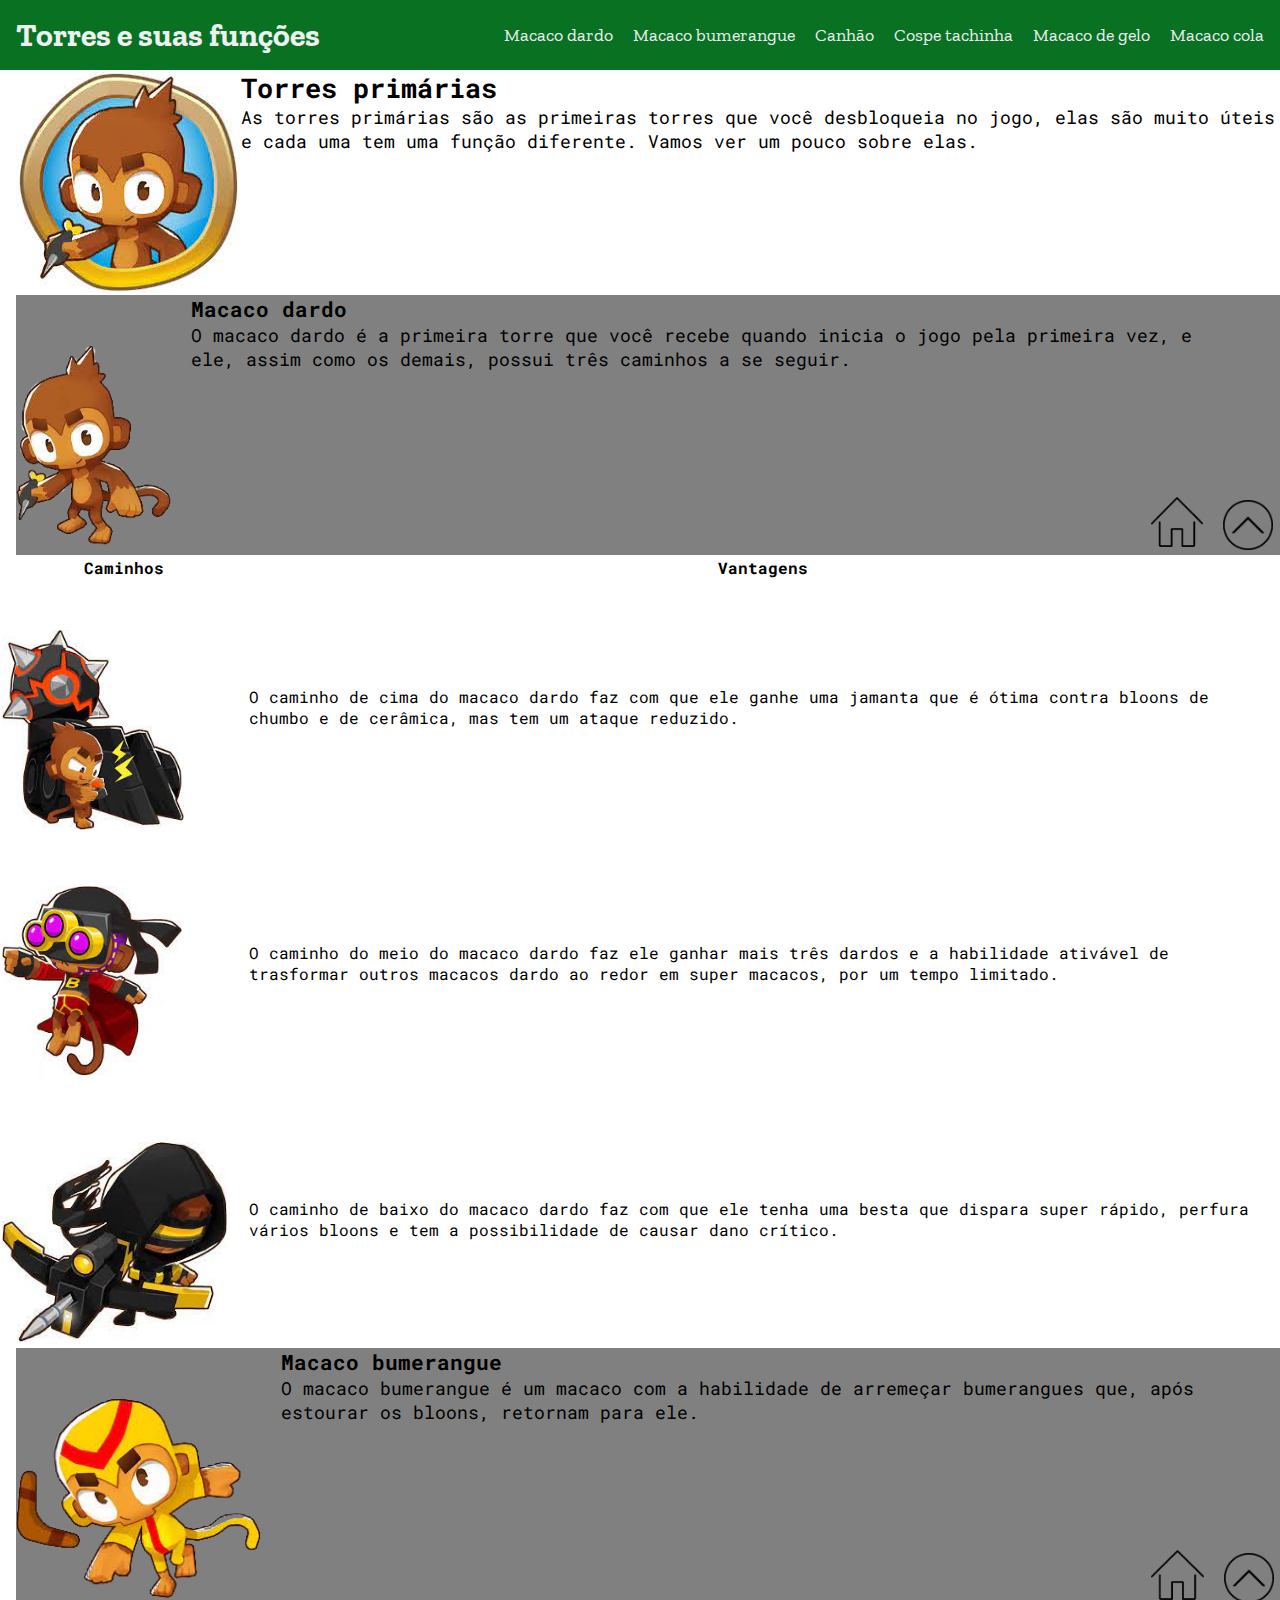
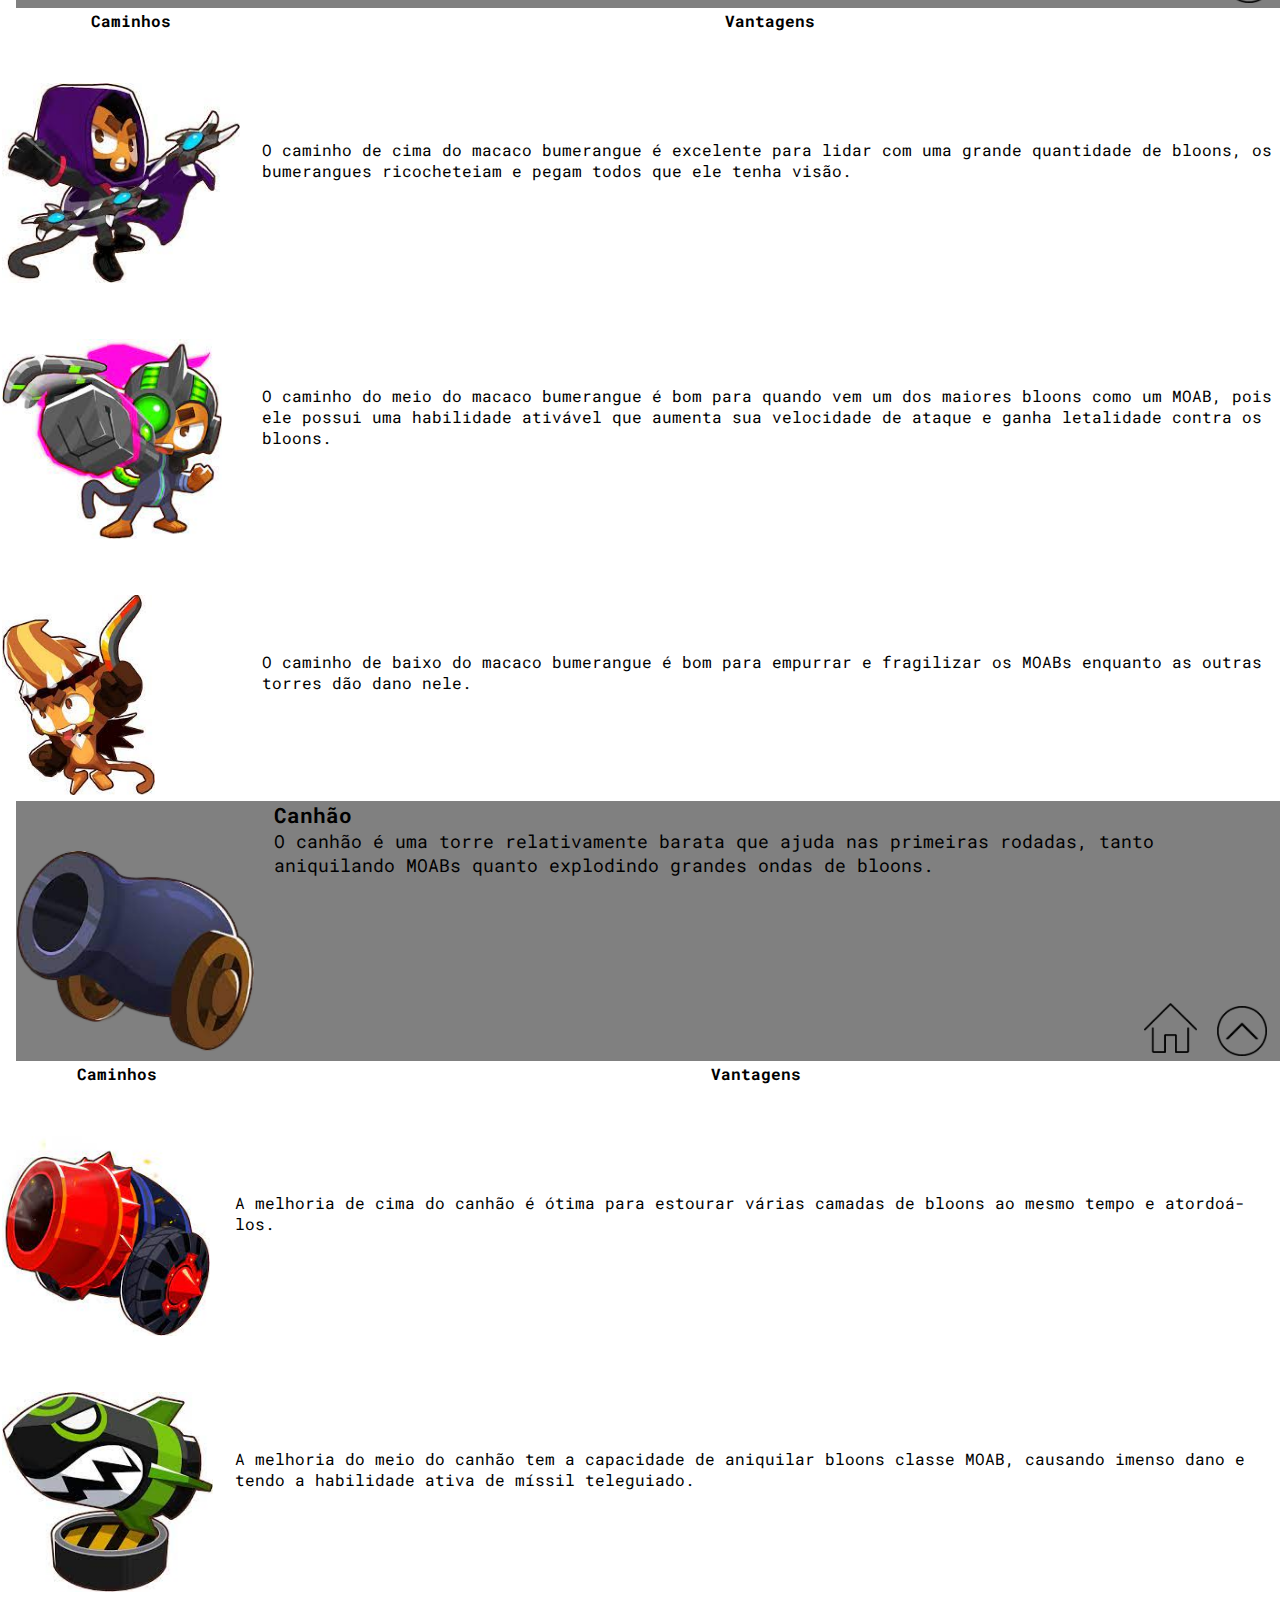
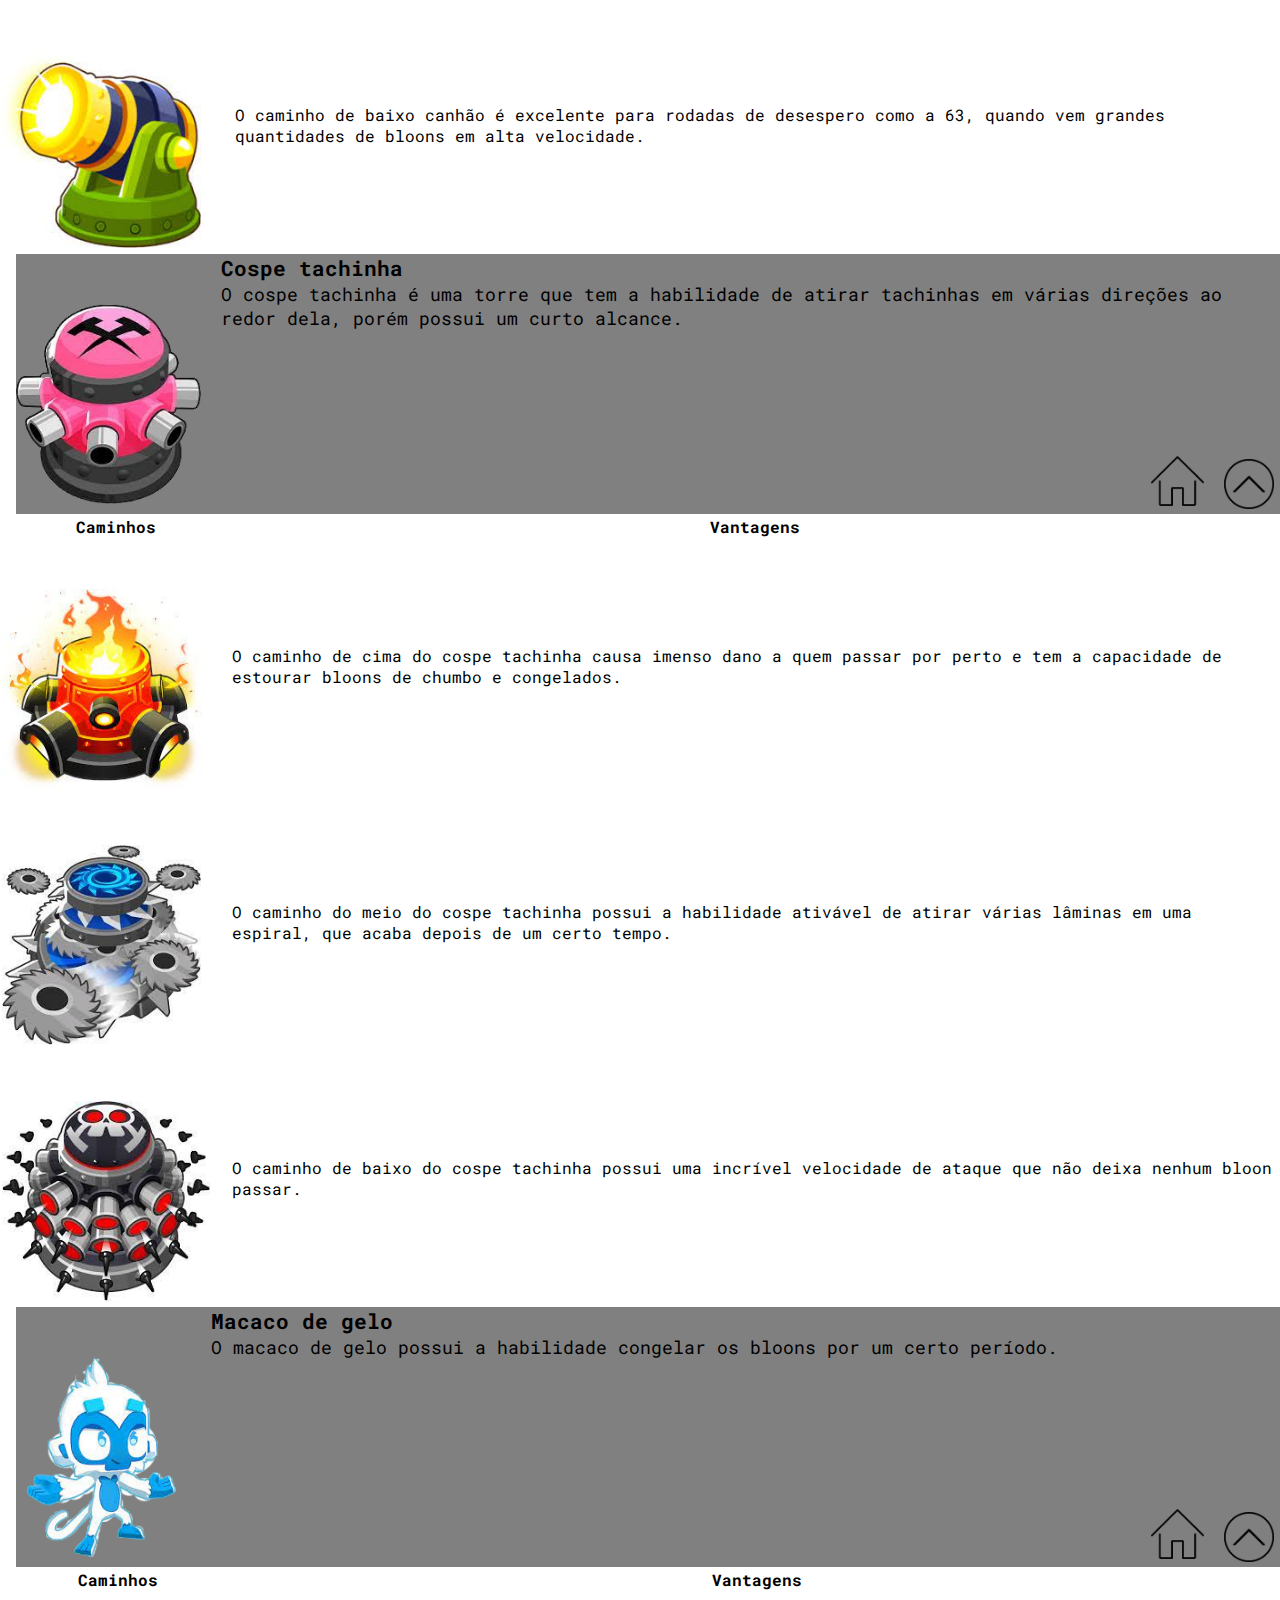
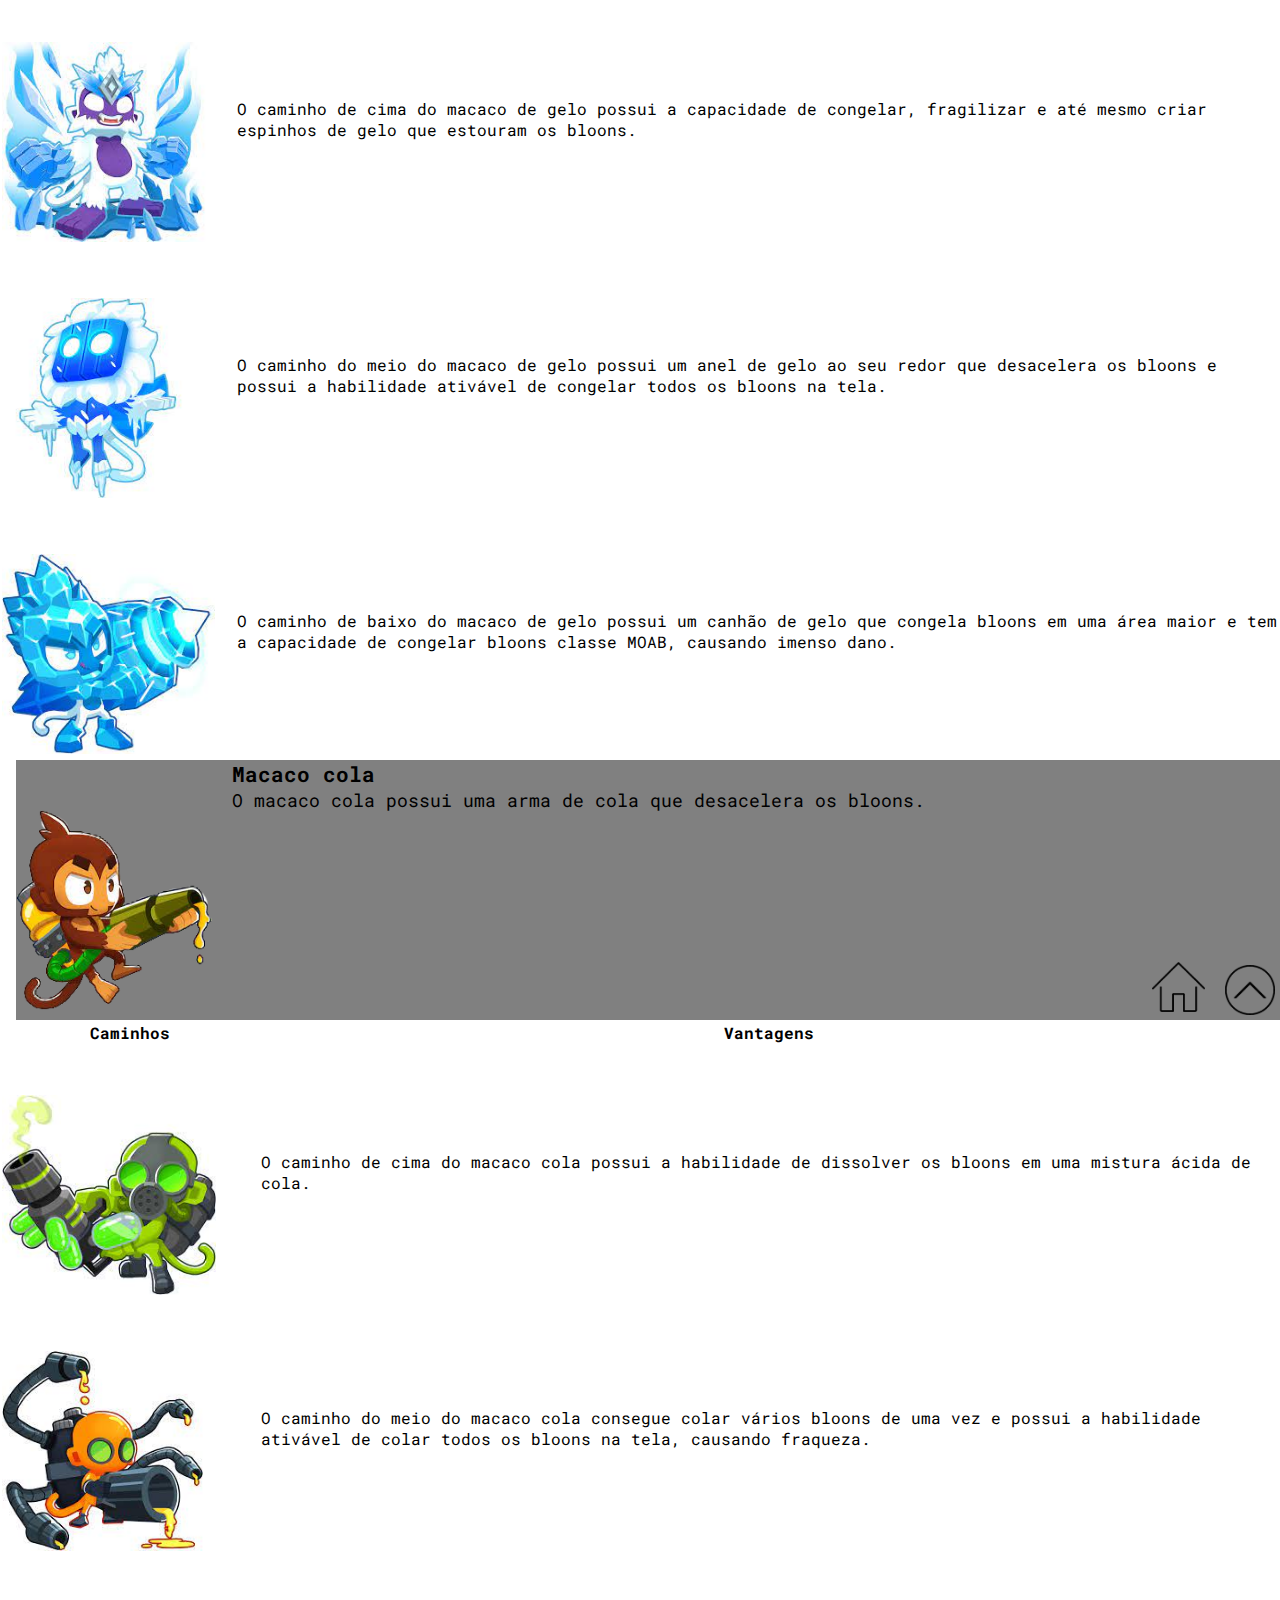
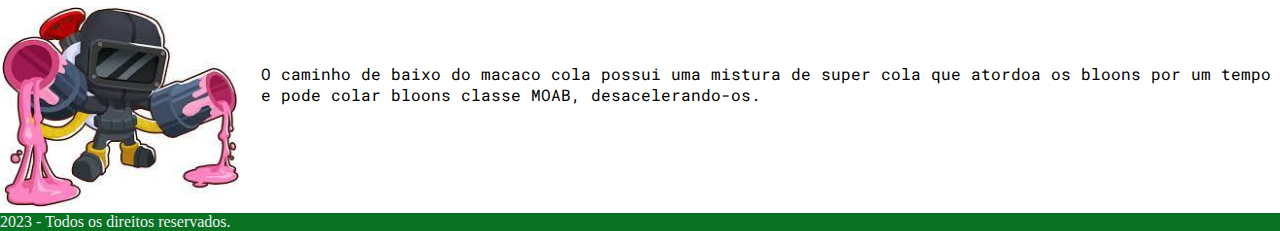
<file: primarias.html>
<!DOCTYPE html>
<html lang="pt-BR">
<head>
    <meta charset="UTF-8">
    <meta http-equiv="X-UA-Compatible" content="IE=edge">
    <meta name="viewport" content="width=device-width, initial-scale=1.0">
    <title>Primárias</title>
    <link rel="stylesheet" href="./main2.css"/>

    <link rel="preconnect" href="https://fonts.googleapis.com">
<link rel="preconnect" href="https://fonts.gstatic.com" crossorigin>
<link href="https://fonts.googleapis.com/css2?family=Roboto+Mono:ital@1&family=Zilla+Slab:ital@1&display=swap" rel="stylesheet">
</head>
<body>
    <header>
        <div class="container">
            <h1>Torres e suas funções</h1>
            <nav>
                <ul>
                    <li>
                        <a href="#dart_monkey" title="Ir para macaco dardo">Macaco dardo</a>
                    </li>
                    <li>
                        <a href="#boomerang_monkey" title="Ir para macaco bumerangue">Macaco bumerangue</a>
                    </li>
                    <li>
                        <a href="#cannon" title="Ir para canhão">Canhão</a>
                    </li>
                    <li>
                        <a href="#tack_shooter" title="Ir para cospe tachinha">Cospe tachinha</a>
                    </li>
                    <li>
                        <a href="#ice_monkey" title="Ir para macaco de gelo">Macaco de gelo</a>
                    </li>
                    <li>
                        <a href="#glue_monkey" title="Ir para macaco cola">Macaco cola</a>
                    </li>
                </ul>
            </nav>
        </div>
    </header>
    <section id="introduction">
        <div class="container1">
            <img class="primarios_logo" src="Images/dart_monkey.png"/>
            <div>
                <h2>Torres primárias</h2>
                <p>As torres primárias são as primeiras torres que você desbloqueia no jogo, elas são muito úteis e cada uma tem uma função diferente. Vamos ver um pouco sobre elas.</p>
            </div>
        </div>
    </section>
    <section id="towers">
        <div class="container">
            <div class="container2">
                <img src="Images/dart_monkey_2.png"/>
                <div id="dart_monkey">
                    <h3>Macaco dardo</h3>
                    <p>O macaco dardo é a primeira torre que você recebe quando inicia o jogo pela primeira vez, e ele, assim como os demais, possui três caminhos a se seguir.</p>
                    <a href="./index.html" title="Voltar para a tela inicial"><img src="Images/home_button.png"/></a>
                </div>
                <a id="link2" href="#introduction"><img src="Images/page_up_button.png"/></a>
            </div>
                <tbody>
                    <table>
                        <th>Caminhos</th> 
                        <th>Vantagens</th>
                        <tr>
                            <td><img src="Images/dart_monkey_catapult.png"/></td>
                            <td>O caminho de cima do macaco dardo faz com que ele ganhe uma jamanta que é ótima contra bloons de chumbo e de cerâmica, mas tem um ataque reduzido.</td>
                        </tr>
                        <tr>
                            <td><img src="Images/dart_monkey_fan_club.png"/></td>
                            <td>O caminho do meio do macaco dardo faz ele ganhar mais três dardos e a habilidade ativável de trasformar outros macacos dardo ao redor em super macacos, por um tempo limitado.</td>
                        </tr>
                        <tr>
                            <td><img src="Images/dart_monkey_crossbow.png"/></td>
                            <td>O caminho de baixo do macaco dardo faz com que ele tenha uma besta que dispara super rápido, perfura vários bloons e tem a possibilidade de causar dano crítico.</td>
                        </tr>
                    </table>
                </tbody>
            <div class="container2">
                <img src="Images/boomerang_monkey.png"/>
                <div id="boomerang_monkey">
                    <h3>Macaco bumerangue</h3>
                    <p>O macaco bumerangue é um macaco com a habilidade de arremeçar bumerangues que, após estourar os bloons, retornam para ele.</p>
                    <a href="./index.html" title="Voltar para a tela inicial"><img src="Images/home_button.png"/></a>
                </div>
                <a id="link2" href="#introduction"><img src="Images/page_up_button.png"/></a>
            </div>
            <tbody>
                <table>
                    <th>Caminhos</th>
                    <th>Vantagens</th>
                    <tr>
                        <td><img src="Images/boomerang_glaive.png"/></td>
                        <td>O caminho de cima do macaco bumerangue é excelente para lidar com uma grande quantidade de bloons, os bumerangues ricocheteiam e pegam todos que ele tenha visão.</td>
                    </tr>
                    <tr>
                        <td><img src="Images/boomerang_cyborg.png"/></td>
                        <td>O caminho do meio do macaco bumerangue é bom para quando vem um dos maiores bloons como um MOAB, pois ele possui uma habilidade ativável que aumenta sua velocidade de ataque e ganha letalidade contra os bloons.</td>
                    </tr>
                    <tr>
                        <td><img src="Images/boomerang_MOABpress.png"/></td>
                        <td>O caminho de baixo do macaco bumerangue é bom para empurrar e fragilizar os MOABs enquanto as outras torres dão dano nele.</td>
                    </tr>
                </table>
            </tbody>
            <div class="container2">
                <img src="Images/cannon.png"/>
                <div id="cannon">
                    <h3>Canhão</h3>
                    <p>O canhão é uma torre relativamente barata que ajuda nas primeiras rodadas, tanto aniquilando MOABs quanto explodindo grandes ondas de bloons.</p>
                    <a href="./index.html" title="Voltar para a tela inicial"><img src="Images/home_button.png"/></a>
                </div>
                <a id="link2" href="#introduction"><img src="Images/page_up_button.png"/></a>
            </div>
            <tbody>
                <table>
                    <th>Caminhos</th>
                    <th>Vantagens</th>
                    <tr>
                        <td><img src="Images/big_cannon.png"/></td>
                        <td>A melhoria de cima do canhão é ótima para estourar várias camadas de bloons ao mesmo tempo e atordoá-los.</td>
                    </tr>
                    <tr>
                        <td><img src="Images/moab_eliminator.png"/></td>
                        <td>A melhoria do meio do canhão tem a capacidade de aniquilar bloons classe MOAB, causando imenso dano e tendo a habilidade ativa de míssil teleguiado.</td>
                    </tr>
                    <tr>
                        <td><img src="Images/cannon_bomb_blitz.png"/></td>
                        <td>O caminho de baixo canhão é excelente para rodadas de desespero como a 63, quando vem grandes quantidades de bloons em alta velocidade.</td>
                    </tr>
                </table>
            </tbody>
            <div class="container2">
                <img src="Images/tack_shooter.png"/>
                <div id="tack_shooter">
                    <h3>Cospe tachinha</h3>
                    <p>O cospe tachinha é uma torre que tem a habilidade de atirar tachinhas em várias direções ao redor dela, porém possui um curto alcance.</p>
                    <a href="./index.html" title="Voltar para a tela inicial"><img src="Images/home_button.png"/></a>
                </div>
                <a id="link2" href="#introduction"><img src="Images/page_up_button.png"/></a>
            </div>
            <tbody>
                <table>
                    <th>Caminhos</th>
                    <th>Vantagens</th>
                    <tr>
                        <td><img src="Images/tack_shooter_infernal_ring.png"/></td>
                        <td>O caminho de cima do cospe tachinha causa imenso dano a quem passar por perto e tem a capacidade de estourar bloons de chumbo e congelados.</td>
                    </tr>
                    <tr>
                        <td><img src="Images/tack_shooter_super_maelstorm.png"/></td>
                        <td>O caminho do meio do cospe tachinha possui a habilidade ativável de atirar várias lâminas em uma espiral, que acaba depois de um certo tempo.</td>
                    </tr>
                    <tr>
                        <td><img src="Images/tack_shooter_the_tack_zone.png"/></td>
                        <td>O caminho de baixo do cospe tachinha possui uma incrível velocidade de ataque que não deixa nenhum bloon passar.</td>
                    </tr>
                </table>
            </tbody>
            <div class="container2">
                <img src="Images/ice_monkey.png"/>
                <div id="ice_monkey">
                    <h3>Macaco de gelo</h3>
                    <p>O macaco de gelo possui a habilidade congelar os bloons por um certo período.</p>
                    <a href="./index.html" title="Voltar para a tela inicial"><img src="Images/home_button.png"/></a>
                </div>
                <a id="link2" href="#introduction"><img src="Images/page_up_button.png"/></a>
            </div>
            <tbody>
                <table>
                    <th>Caminhos</th>
                    <th>Vantagens</th>
                    <tr>
                        <td><img src="Images/ice_monkey_super_brittle.png"/></td>
                        <td>O caminho de cima do macaco de gelo possui a capacidade de congelar, fragilizar e até mesmo criar espinhos de gelo que estouram os bloons.</td>
                    </tr>
                    <tr>
                        <td><img src="Images/ice_monkey_absolute_zero.png"/></td>
                        <td>O caminho do meio do macaco de gelo possui um anel de gelo ao seu redor que desacelera os bloons e possui a habilidade ativável de congelar todos os bloons na tela.</td>
                    </tr>
                    <tr>
                        <td><img src="Images/ice_monkey_ice_cannon.png"/></td>
                        <td>O caminho de baixo do macaco de gelo possui um canhão de gelo que congela bloons em uma área maior e tem a capacidade de congelar bloons classe MOAB, causando imenso dano.</td>
                    </tr>
                </table>
            </tbody>
            <div class="container2">
                <img src="Images/glue_monkey.png"/>
                <div id="glue_monkey">
                    <h3>Macaco cola</h3>
                    <p>O macaco cola possui uma arma de cola que desacelera os bloons.</p>
                    <a href="./index.html" title="Voltar para a tela inicial"><img src="Images/home_button.png"/></a>
                </div>
                <a id="link2" href="#introduction"><img src="Images/page_up_button.png"/></a>
            </div>
            <tbody>
                <table>
                    <th>Caminhos</th>
                    <th>Vantagens</th>
                    <tr>
                        <td><img src="Images/glue_monkey_bloon_solver.png"/></td>
                        <td>O caminho de cima do macaco cola possui a habilidade de dissolver os bloons em uma mistura ácida de cola.</td>
                    </tr>
                    <tr>
                        <td><img src="Images/glue_monkey_crosspathing.png"/></td>
                        <td>O caminho do meio do macaco cola consegue colar vários bloons de uma vez e possui a habilidade ativável de colar todos os bloons na tela, causando fraqueza.</td>
                    </tr>
                    <tr>
                        <td><img src="Images/glue_monkey_super_glue.png"/></td>
                        <td>O caminho de baixo do macaco cola possui uma mistura de super cola que atordoa os bloons por um tempo e pode colar bloons classe MOAB, desacelerando-os.</td>
                    </tr>
                </table>
            </tbody>
        </div>
    </section>
</body>
<footer>2023 - Todos os direitos reservados.</footer>
</html>
</file>
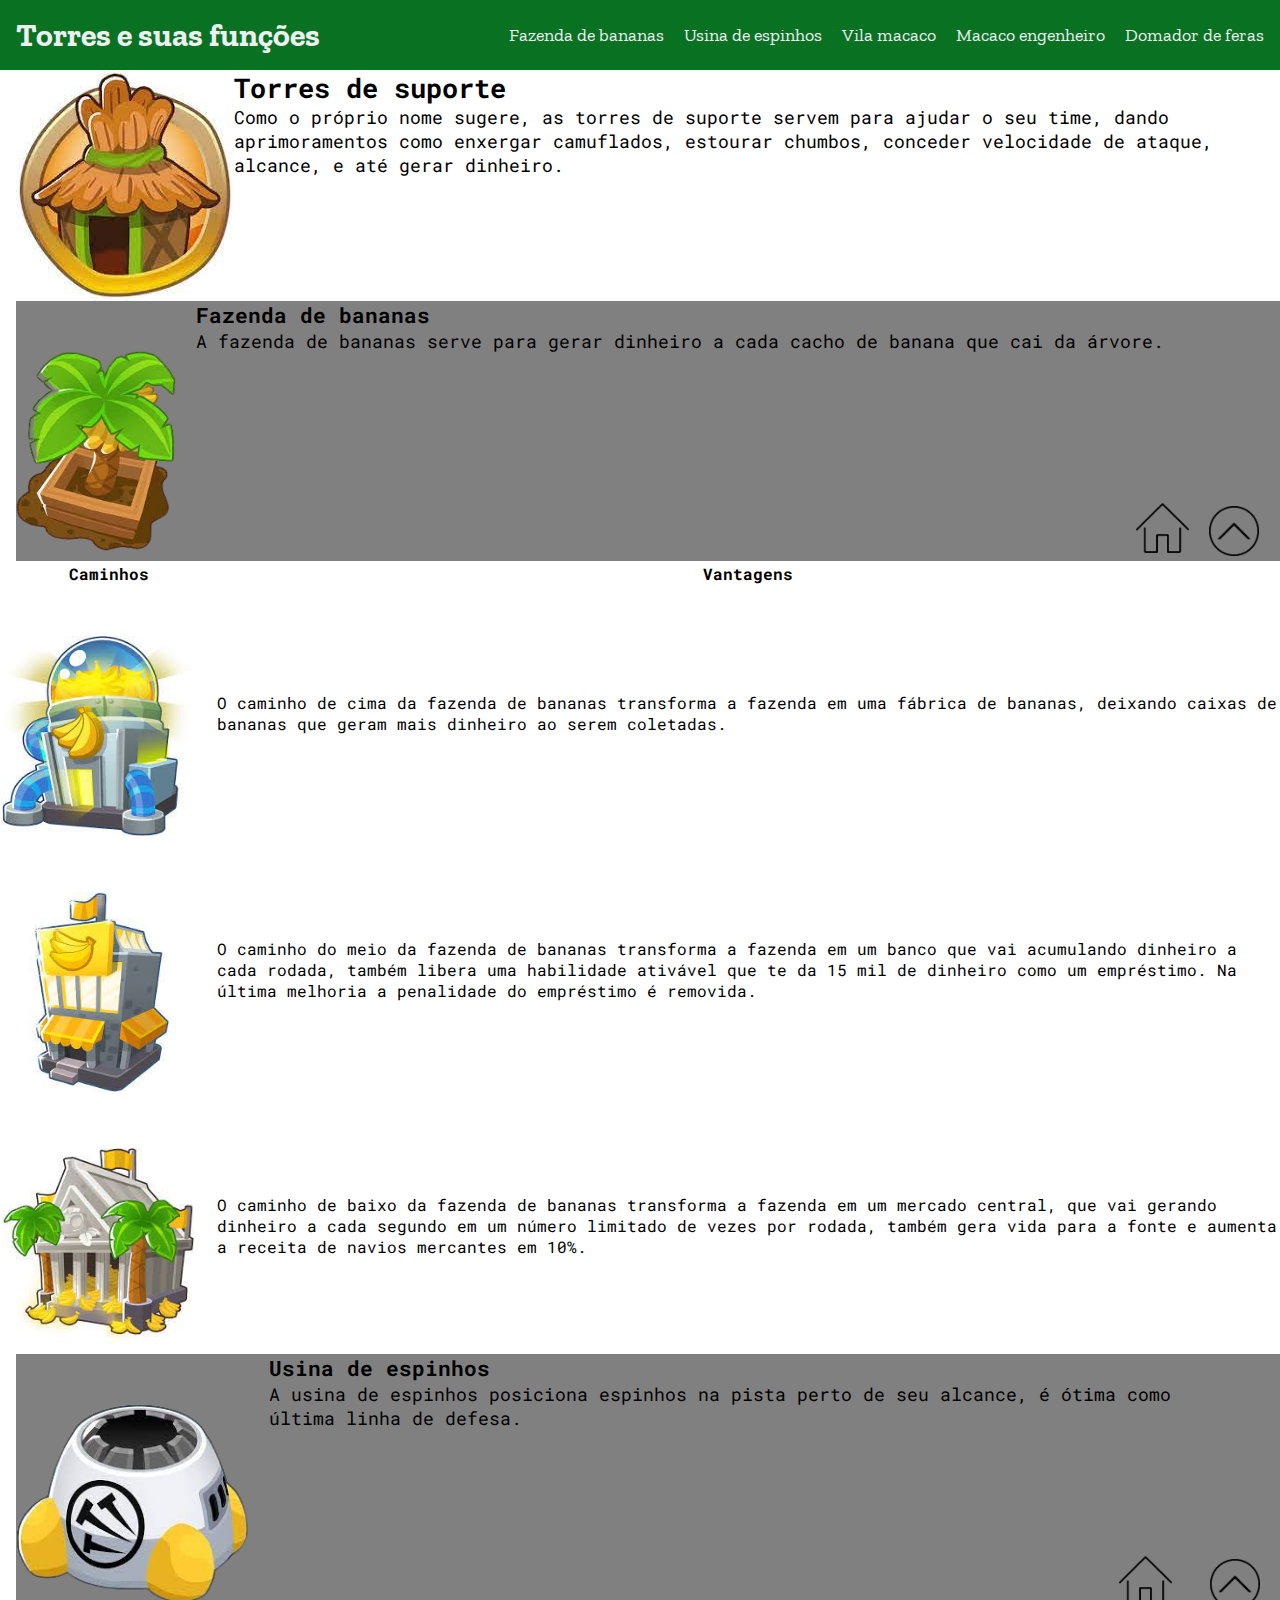
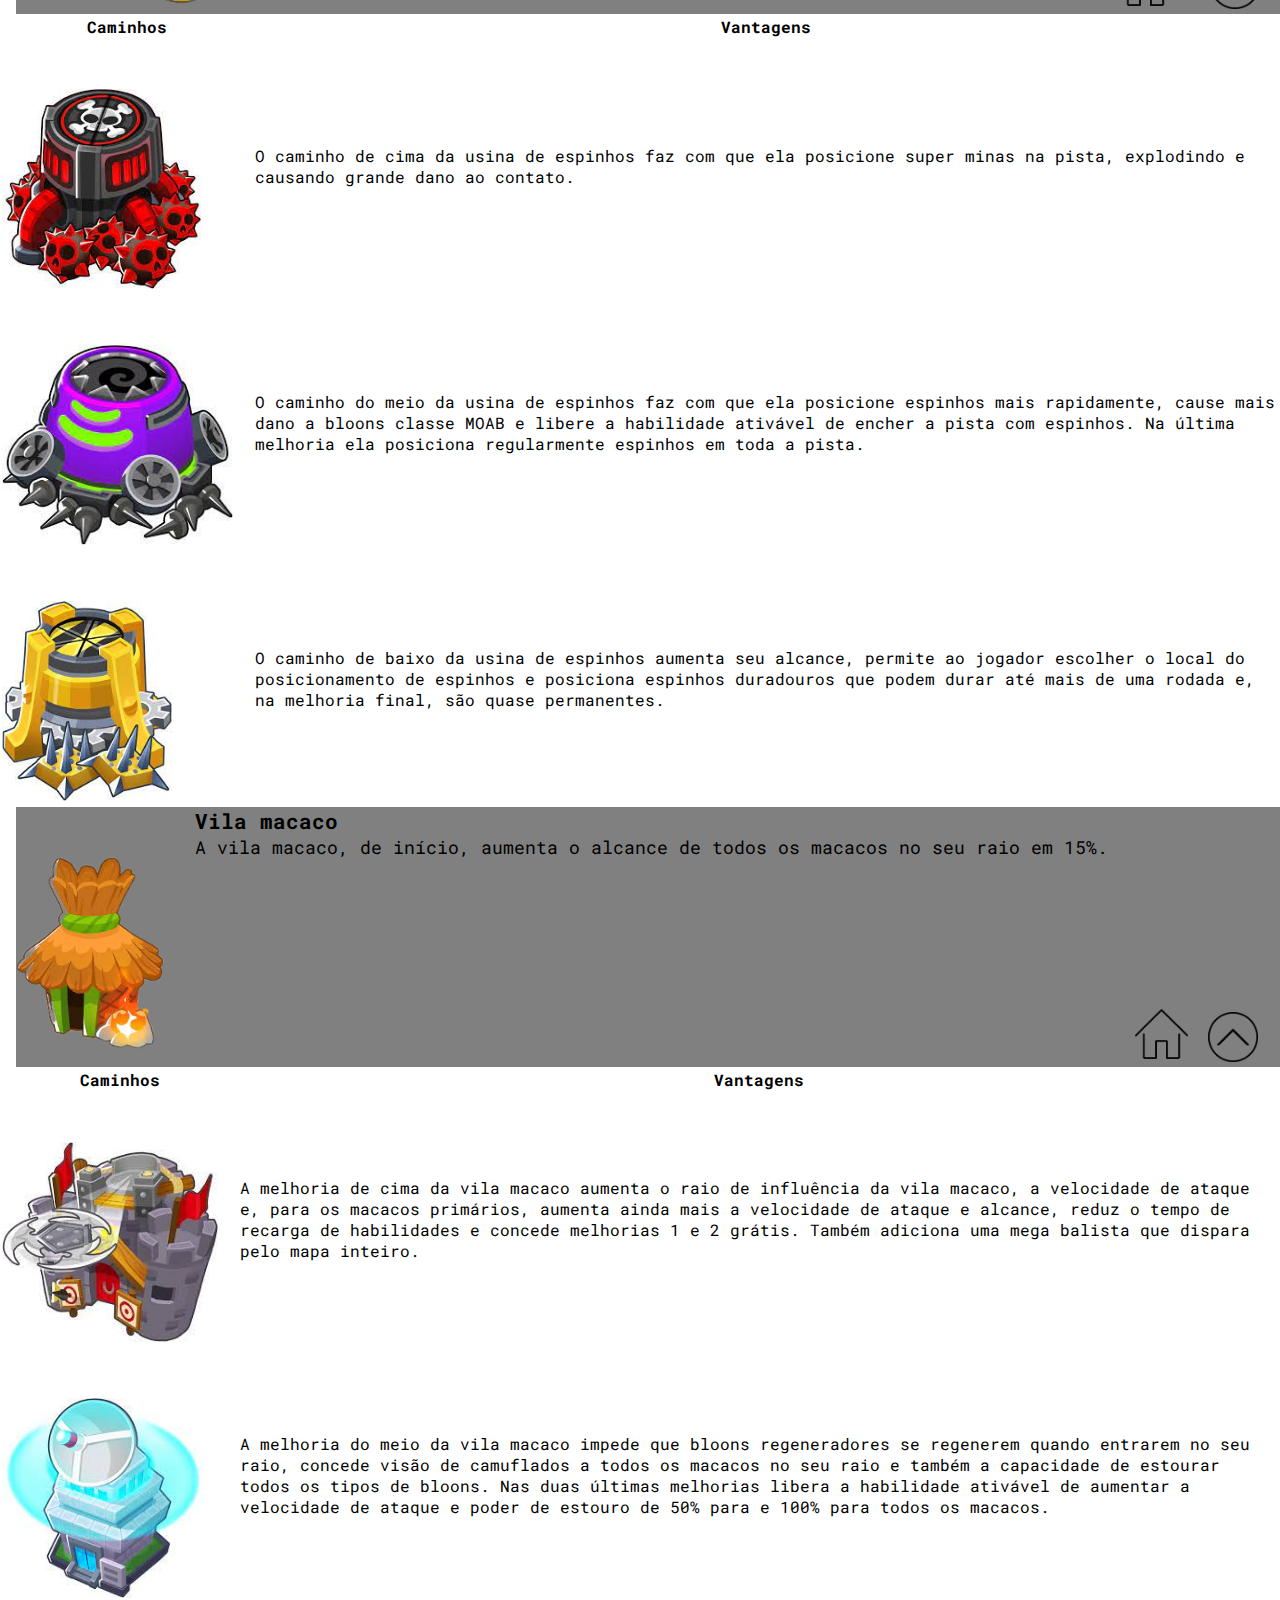
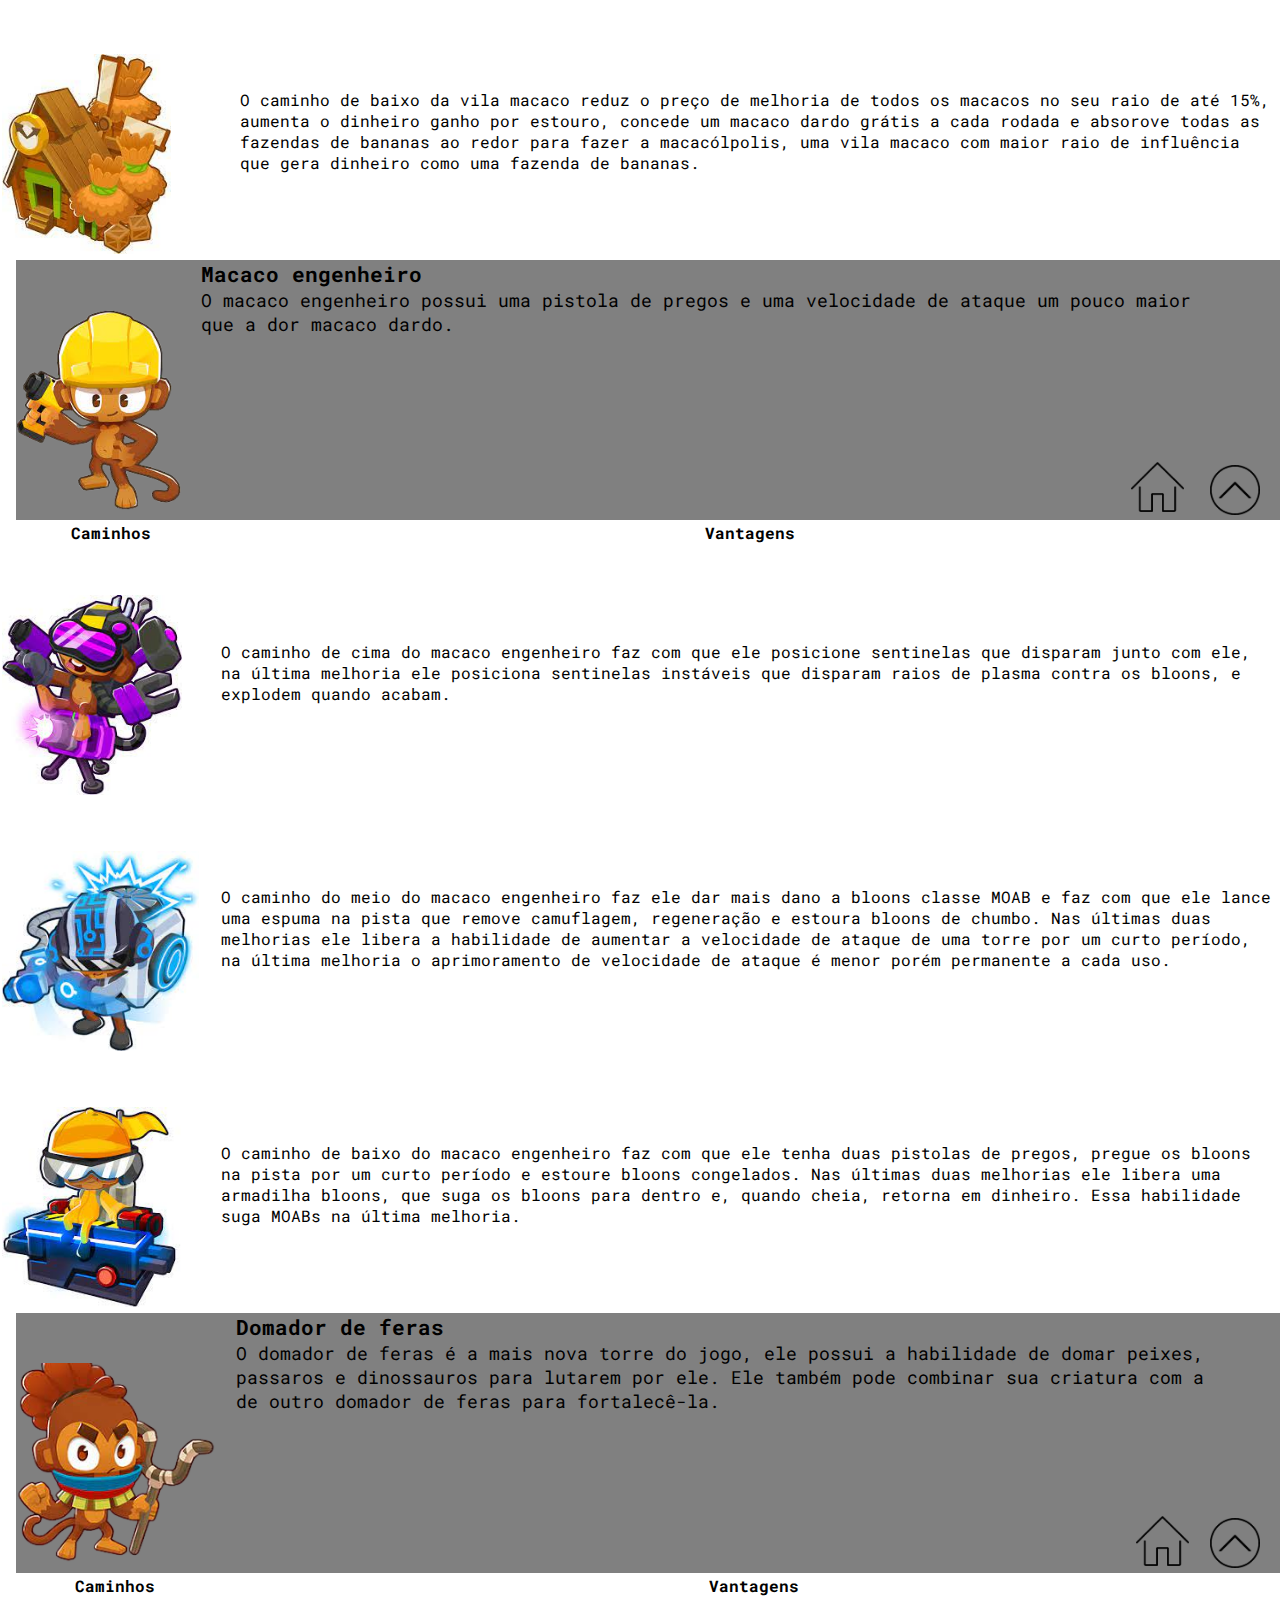
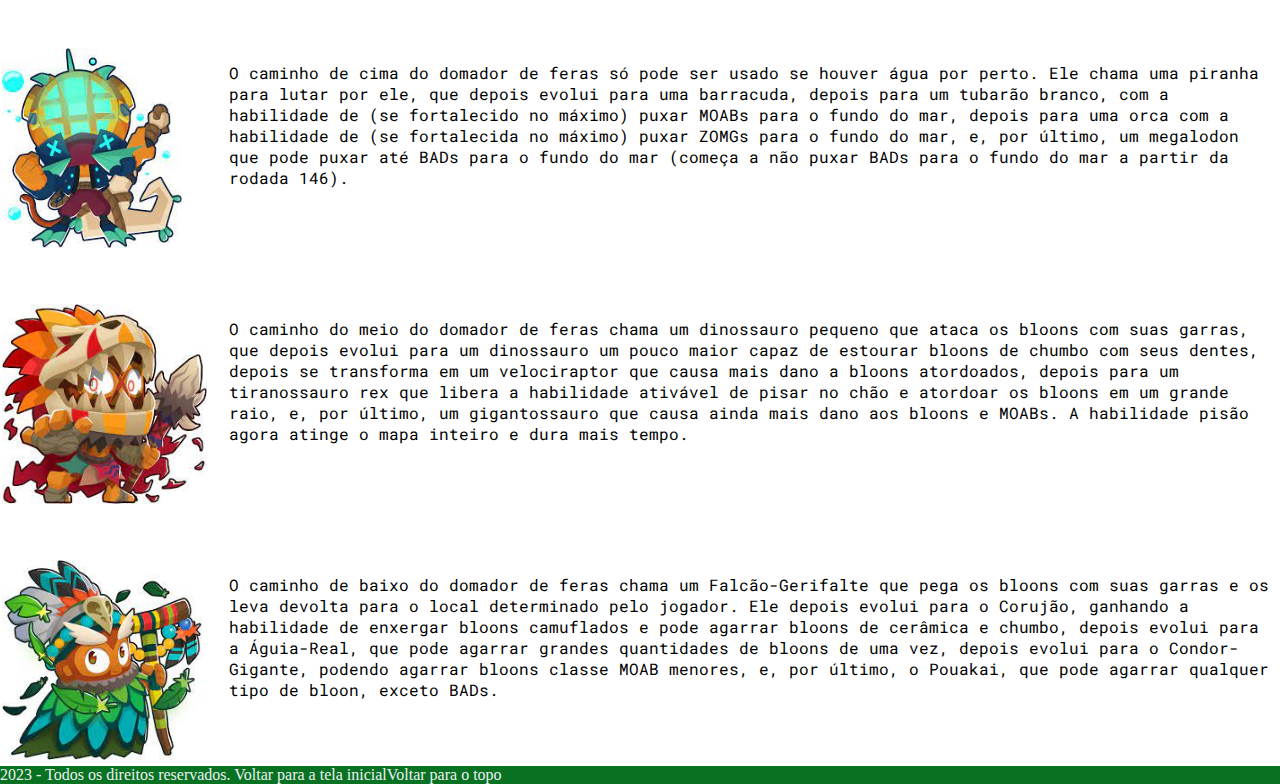
<file: suportes.html>
<!DOCTYPE html>
<html lang="pt-BR">
<head>
    <meta charset="UTF-8">
    <meta http-equiv="X-UA-Compatible" content="IE=edge">
    <meta name="viewport" content="width=device-width, initial-scale=1.0">
    <title>Suportes</title>
    <link rel="stylesheet" href="./main2.css"/>

    <link rel="preconnect" href="https://fonts.googleapis.com">
    <link rel="preconnect" href="https://fonts.gstatic.com" crossorigin>
    <link href="https://fonts.googleapis.com/css2?family=Roboto+Mono:ital@1&family=Zilla+Slab:ital@1&display=swap" rel="stylesheet">
</head>
<body>
    <header>
        <div class="container">
            <h1>Torres e suas funções</h1>
            <nav>
                <ul>
                    <li>
                        <a href="#banana_farm" title="Ir para fazenda de bananas">Fazenda de bananas</a>
                    </li>
                    <li>
                        <a href="#spike_factory" title="Ir para usina de espinhos">Usina de espinhos</a>
                    </li>
                    <li>
                        <a href="#money_village" title="Ir para vila macaco">Vila macaco</a>
                    </li>
                    <li>
                        <a href="#engineer_monkey" title="Ir para macaco engenheiro">Macaco engenheiro</a>
                    </li>
                    <li>
                        <a href="#beast_handler" title="Ir para domador de feras">Domador de feras</a>
                    </li>
                </ul>
            </nav>
        </div>
    </header>
    <section id="introduction">
        <div class="container1">
            <img class="militares_logo" src="Images/support_monkeys.png"/>
            <div>
                <h2>Torres de suporte</h2>
                <p>Como o próprio nome sugere, as torres de suporte servem para ajudar o seu time, dando aprimoramentos como enxergar camuflados, estourar chumbos, conceder velocidade de ataque, alcance, e até gerar dinheiro.</p>
            </div>
        </div>
    </section>
    <section id="towers">
        <div class="container">
            <div class="container2">
                <img src="Images/banana_farm.png"/>
                <div id="banana_farm">
                    <h3>Fazenda de bananas</h3>
                    <p>A fazenda de bananas serve para gerar dinheiro a cada cacho de banana que cai da árvore.</p>
                    <a href="./index.html" title="Voltar para a tela inicial"><img src="Images/home_button.png"/></a>
                </div>
                <a id="link2" href="#introduction"><img src="Images/page_up_button.png"/></a>
            </div>
                <tbody>
                    <table>
                        <th>Caminhos</th>
                        <th>Vantagens</th>
                        <tr>
                            <td><img src="Images/banana_farm_banana_central.png"/></td>
                            <td>O caminho de cima da fazenda de bananas transforma a fazenda em uma fábrica de bananas, deixando caixas de bananas que geram mais dinheiro ao serem coletadas.</td>
                        </tr>
                        <tr>
                            <td><img src="Images/banana_farm_monkey-nomics.png"/></td>
                            <td>O caminho do meio da fazenda de bananas transforma a fazenda em um banco que vai acumulando dinheiro a cada rodada, também libera uma habilidade ativável que te da 15 mil de dinheiro como um empréstimo. Na última melhoria a penalidade do empréstimo é removida.</td>
                        </tr>
                        <tr>
                            <td><img src="Images/banana_farm_monkey_wall_street.png"/></td>
                            <td>O caminho de baixo da fazenda de bananas transforma a fazenda em um mercado central, que vai gerando dinheiro a cada segundo em um número limitado de vezes por rodada, também gera vida para a fonte e aumenta a receita de navios mercantes em 10%.</td>
                        </tr>
                    </table>
                </tbody>
            <div class="container2">
                <img src="Images/spike_factory.png"/>
                <div id="spike_factory">
                    <h3>Usina de espinhos</h3>
                    <p>A usina de espinhos posiciona espinhos na pista perto de seu alcance, é ótima como última linha de defesa.</p>
                    <a href="./index.html" title="Voltar para a tela inicial"><img src="Images/home_button.png"/></a>
                </div>
                <a id="link2" href="#introduction"><img src="Images/page_up_button.png"/></a>
            </div>
            <tbody>
                <table>
                    <th>Caminhos</th>
                    <th>Vantagens</th>
                    <tr>
                        <td><img src="Images/spike_factory_super_mines.png"/></td>
                        <td>O caminho de cima da usina de espinhos faz com que ela posicione super minas na pista, explodindo e causando grande dano ao contato.</td>
                    </tr>
                    <tr>
                        <td><img src="Images/spike_factory_spike_storm.png"/></td>
                        <td>O caminho do meio da usina de espinhos faz com que ela posicione espinhos mais rapidamente, cause mais dano a bloons classe MOAB e libere a habilidade ativável de encher a pista com espinhos. Na última melhoria ela posiciona regularmente espinhos em toda a pista.</td>
                    </tr>
                    <tr>
                        <td><img src="Images/spike_factory_perm_spike.png"/></td>
                        <td>O caminho de baixo da usina de espinhos aumenta seu alcance, permite ao jogador escolher o local do posicionamento de espinhos e posiciona espinhos duradouros que podem durar até mais de uma rodada e, na melhoria final, são quase permanentes.</td>
                    </tr>
                </table>
            </tbody>
            <div class="container2">
                <img src="Images/monkey_village.png"/>
                <div id="monkey_village">
                    <h3>Vila macaco</h3>
                    <p>A vila macaco, de início, aumenta o alcance de todos os macacos no seu raio em 15%.</p>
                    <a href="./index.html" title="Voltar para a tela inicial"><img src="Images/home_button.png"/></a>
                </div>
                <a id="link2" href="#introduction"><img src="Images/page_up_button.png"/></a>
            </div>
            <tbody>
                <table>
                    <th>Caminhos</th>
                    <th>Vantagens</th>
                    <tr>
                        <td><img src="Images/monkey_village_primary_expertise.png"/></td>
                        <td>A melhoria de cima da vila macaco aumenta o raio de influência da vila macaco, a velocidade de ataque e, para os macacos primários, aumenta ainda mais a velocidade de ataque e alcance, reduz o tempo de recarga de habilidades e concede melhorias 1 e 2 grátis. Também adiciona uma mega balista que dispara pelo mapa inteiro.</td>
                    </tr>
                    <tr>
                        <td><img src="Images/monkey_village_defesa_interna.png"/></td>
                        <td>A melhoria do meio da vila macaco impede que bloons regeneradores se regenerem quando entrarem no seu raio, concede visão de camuflados a todos os macacos no seu raio e também a capacidade de estourar todos os tipos de bloons. Nas duas últimas melhorias libera a habilidade ativável de aumentar a velocidade de ataque e poder de estouro de 50% para e 100% para todos os macacos.</td>
                    </tr>
                    <tr>
                        <td><img src="Images/monkey_village_monkeyopolis.png"/></td>
                        <td>O caminho de baixo da vila macaco reduz o preço de melhoria de todos os macacos no seu raio de até 15%, aumenta o dinheiro ganho por estouro, concede um macaco dardo grátis a cada rodada e absorove todas as fazendas de bananas ao redor para fazer a macacólpolis, uma vila macaco com maior raio de influência que gera dinheiro como uma fazenda de bananas.</td>
                    </tr>
                </table>
            </tbody>
            <div class="container2">
                <img src="Images/engineer_monkey.png"/>
                <div id="engineer_monkey">
                    <h3>Macaco engenheiro</h3>
                    <p>O macaco engenheiro possui uma pistola de pregos e uma velocidade de ataque um pouco maior que a dor macaco dardo.</p>
                    <a href="./index.html" title="Voltar para a tela inicial"><img src="Images/home_button.png"/></a>
                </div>
                <a id="link2" href="#introduction"><img src="Images/page_up_button.png"/></a>
            </div>
            <tbody>
                <table>
                    <th>Caminhos</th>
                    <th>Vantagens</th>
                    <tr>
                        <td><img src="Images/engineer_monkey_sentry_champion.png"/></td>
                        <td>O caminho de cima do macaco engenheiro faz com que ele posicione sentinelas que disparam junto com ele, na última melhoria ele posiciona sentinelas instáveis que disparam raios de plasma contra os bloons, e explodem quando acabam.</td>
                    </tr>
                    <tr>
                        <td><img src="Images/engineer_monkey_ultraboost.png"/></td>
                        <td>O caminho do meio do macaco engenheiro faz ele dar mais dano a bloons classe MOAB e faz com que ele lance uma espuma na pista que remove camuflagem, regeneração e estoura bloons de chumbo. Nas últimas duas melhorias ele libera a habilidade de aumentar a velocidade de ataque de uma torre por um curto período, na última melhoria o aprimoramento de velocidade de ataque é menor porém permanente a cada uso.</td>
                    </tr>
                    <tr>
                        <td><img src="Images/engineer_monkey_XXXL_trap.png"/></td>
                        <td>O caminho de baixo do macaco engenheiro faz com que ele tenha duas pistolas de pregos, pregue os bloons na pista por um curto período e estoure bloons congelados. Nas últimas duas melhorias ele libera uma armadilha bloons, que suga os bloons para dentro e, quando cheia, retorna em dinheiro. Essa habilidade suga MOABs na última melhoria.</td>
                    </tr>
                </table>
            </tbody>
            <div class="container2">
                <img src="Images/beast_handler.png"/>
                <div id="beast_handler">
                    <h3>Domador de feras</h3>
                    <p>O domador de feras é a mais nova torre do jogo, ele possui a habilidade de domar peixes, passaros e dinossauros para lutarem por ele. Ele também pode combinar sua criatura com a de outro domador de feras para fortalecê-la.</p>
                    <a href="./index.html" title="Voltar para a tela inicial"><img src="Images/home_button.png"/></a>
                </div>
                <a id="link2" href="#introduction"><img src="Images/page_up_button.png"/></a>
            </div>
            <tbody>
                <table>
                    <th>Caminhos</th>
                    <th>Vantagens</th>
                    <tr>
                        <td><img src="Images/beast_handler_megalodon.png"/></td>
                        <td>O caminho de cima do domador de feras só pode ser usado se houver água por perto. Ele chama uma piranha para lutar por ele, que depois evolui para uma barracuda, depois para um tubarão branco, com a habilidade de (se fortalecido no máximo) puxar MOABs para o fundo do mar, depois para uma orca com a habilidade de (se fortalecida no máximo) puxar ZOMGs para o fundo do mar, e, por último, um megalodon que pode puxar até BADs para o fundo do mar (começa a não puxar BADs para o fundo do mar a partir da rodada 146).</td>
                    </tr>
                    <tr>
                        <td><img src="Images/beast_handler_gigantosaurus.png"/></td>
                        <td>O caminho do meio do domador de feras chama um dinossauro pequeno que ataca os bloons com suas garras, que depois evolui para um dinossauro um pouco maior capaz de estourar bloons de chumbo com seus dentes, depois se transforma em um velociraptor que causa mais dano a bloons atordoados, depois para um tiranossauro rex que libera a habilidade ativável de pisar no chão e atordoar os bloons em um grande raio, e, por último, um gigantossauro que causa ainda mais dano aos bloons e MOABs. A habilidade pisão agora atinge o mapa inteiro e dura mais tempo.</td>
                    </tr>
                    <tr>
                        <td><img src="Images/beast_handler_pouakai.png"/></td>
                        <td>O caminho de baixo do domador de feras chama um Falcão-Gerifalte que pega os bloons com suas garras e os leva devolta para o local determinado pelo jogador. Ele depois evolui para o Corujão, ganhando a habilidade de enxergar bloons camuflados e pode agarrar bloons de cerâmica e chumbo, depois evolui para a Águia-Real, que pode agarrar grandes quantidades de bloons de uma vez, depois evolui para o Condor-Gigante, podendo agarrar bloons classe MOAB menores, e, por último, o Pouakai, que pode agarrar qualquer tipo de bloon, exceto BADs.  </td>
                    </tr>
                </table>
            </tbody>
        </div>
    </section>
</body>
<footer>2023 - Todos os direitos reservados. <a href="./index.html">Voltar para a tela inicial</a><a id="link2" href="#introduction">Voltar para o topo</a></footer>
</html>
</file>
<file: main.css>
*{
    box-sizing: border-box;
    margin: 0;
    padding: 0;
}

header{
    font-family: 'Zilla Slab', serif; 
}

#about{
    font-family: 'Roboto Mono', monospace;
}

#towers h2{
    font-family: 'Zilla Slab', serif;
}

header{
    padding: 16px;
    background-color: #087222;
    color: #ecf0f1;
}

header nav li{
    display: inline;
    margin-left: 16px;
    font-size: 18px;
}

header nav li a{
    color: #ecf0f1;
    text-decoration: none;
}

.container h1{
    margin-left: 450px;
}

.container{
    max-width: 1280px;
    align-items: center;
    margin: 0 auto;
}

header .container,
section .container{
    display: flex;
    align-items: central;
    justify-content: space-between;
}

.container img{
    margin-right: 20px;
    margin-top: 50px;
    height: 200px;
}

div h2 p{
    display: flex;
    margin-left: 16px;
    font-size: 18px;
}

section h2{
    margin-bottom: 16px;
}

html{
    background-color: white;
}

ul li{
    align-items: center; 
    display: inline;
}

.links a img{
    align-items: center;
    height: 160px;
    display: inline;
}
</file>
<file: main2.css>
*{
    box-sizing: border-box;
    margin: 0;
    padding: 0;
}

header{
    padding: 16px;
    background-color: #087222;
    color: #ecf0f1;
}

header nav li{
    display: inline;
    margin-left: 16px;
    font-size: 18px;
}

header nav li a{
    color: #ecf0f1;
    text-decoration: none;
}

.container{
    max-width: 1280px;
    align-items: center;
    margin: 0 auto;
}

header .container{
    display: flex;
    align-items: central;
    justify-content: space-between;
}

.container img{
    margin-right: 20px;
    margin-top: 50px;
    height: 200px;
}

.container h2{
    display: flex;
}

.container1,
.container2{
    display: flex;
    margin-left: 16px;
    font-size: 18px;
    font-family: 'Roboto Mono', monospace;
}

thead{
    align-items: center;
}

.container2{
    background-color: gray;
}

header{
    font-family: 'Zilla Slab', serif; 
}

#towers{
    font-family: 'Roboto Mono', monospace;
}

footer{
    background-color: #087222;
    color: #ecf0f1;
}

footer a{
    text-decoration: none;
    color: #ecf0f1;
}

/* #link2{
    margin-left: 830px;
} */

#ice_monkey a img{
    height: 50px;
    margin-top: 150px;
    margin-left: 940px;
}

#glue_monkey a img{
    height: 50px;
    margin-top: 150px;
    margin-left: 920px;
}

.container2 a img{
    height: 50px;
    margin-top: 205px;
}

#tack_shooter a img{
    height: 50px;
    margin-top: 126px;
    margin-left: 930px;
}

#cannon a img{
    height: 50px;
    margin-top: 126px;
    margin-left: 870px;
}

#boomerang_monkey a img{
    height: 50px;
    margin-top: 126px;
    margin-left: 870px;
}

#dart_monkey a img{
    height: 50px;
    margin-top: 126px;
    margin-left: 960px;
}

#sniper_monkey a img{
    height: 50px;
    margin-top: 126px;
    margin-left: 960px;
}

#monkey_sub a img{
    height: 50px;
    margin-top: 126px;
    margin-left: 920px;
}

#monkey_buccaneer a img{
    height: 50px;
    margin-top: 126px;
    margin-left: 960px;
}

#monkey_ace a img{
    height: 50px;
    margin-top: 150px;
    margin-left: 900px;
}

#heli_pilot a img{
    height: 50px;
    margin-top: 126px;
    margin-left: 930px;
}

#mortar_monkey a img{
    height: 50px;
    margin-top: 126px;
    margin-left: 900px;
}

#dartling_gunner a img{
    height: 50px;
    margin-top: 126px;
    margin-left: 910px;
}

#wizard_monkey a img{
    height: 50px;
    margin-top: 125px;
    margin-left: 960px;
}

#super_monkey a img{
    height: 50px;
    margin-top: 126px;
    margin-left: 920px;
}

#ninja_monkey a img{
    height: 50px;
    margin-top: 126px;
    margin-left: 880px;
}

#alchemist a img{
    height: 50px;
    margin-top: 126px;
    margin-left: 960px;
}

#druid a img{
    height: 50px;
    margin-top: 126px;
    margin-left: 950px;
}

#banana_farm a img{
    height: 50px;
    margin-top: 150px;
    margin-left: 940px;
}

#spike_factory a img{
    height: 50px;
    margin-top: 126px;
    margin-left: 850px;
}

#monkey_village a img{
    height: 50px;
    margin-top: 150px;
    margin-left: 940px;
}

#engineer_monkey a img{
    height: 50px;
    margin-top: 126px;
    margin-left: 930px;
}

#beast_handler a img{
    height: 50px;
    margin-top: 103px;
    margin-left: 900px;
}
</file>
